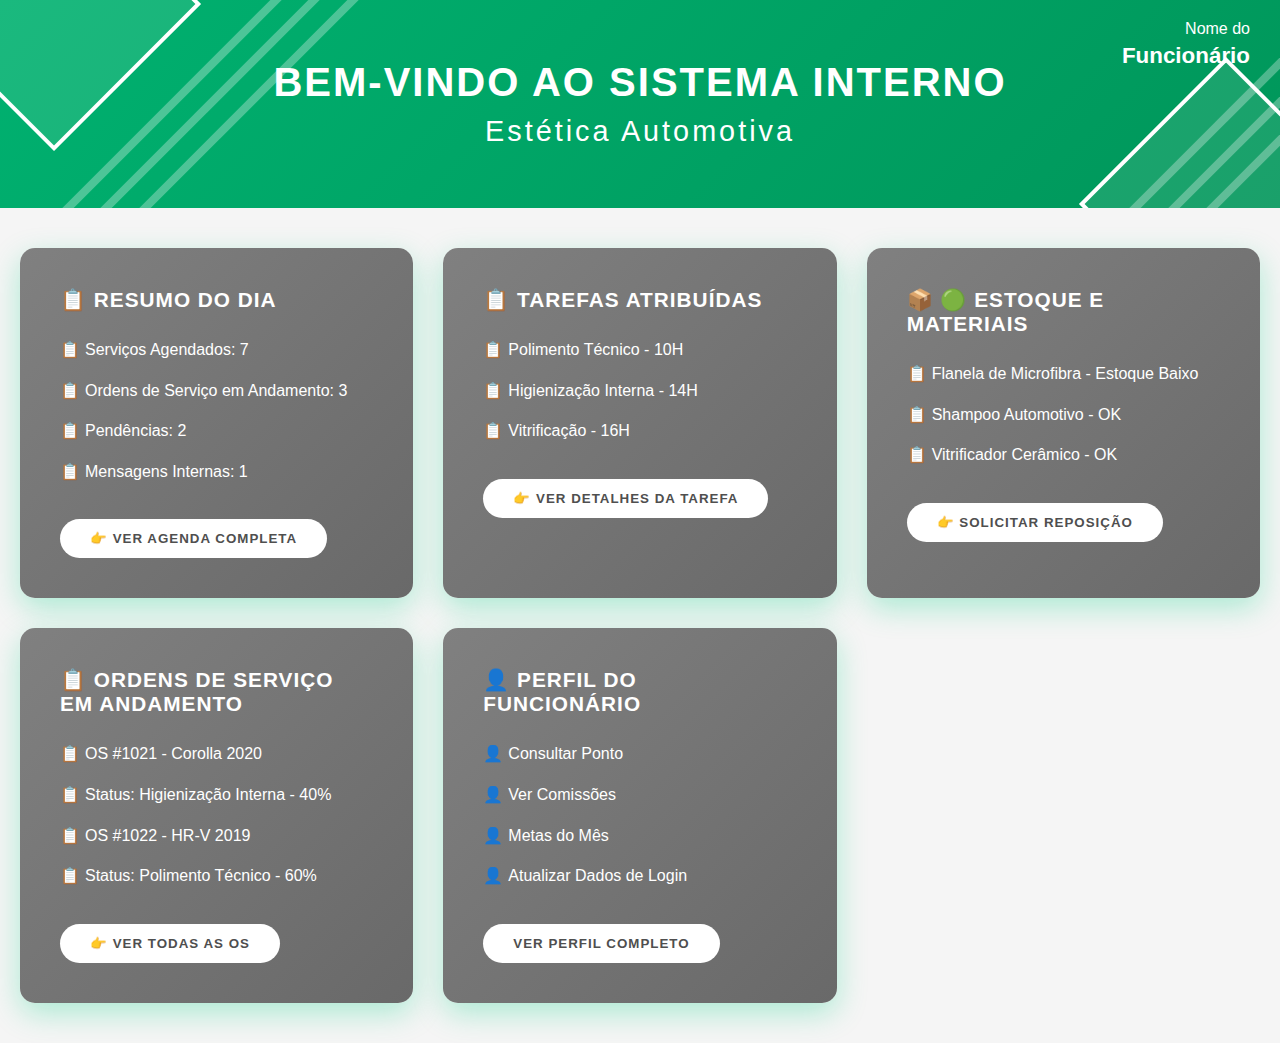
<file: public/index.html>
<!DOCTYPE html>
<html lang="pt-BR">
<head>
    <meta charset="UTF-8">
    <link rel="stylesheet" href="style.css" />
    <meta name="viewport" content="width=device-width, initial-scale=1.0">
    <title>Sistema Interno - Estética Automotiva</title>
    
</head>
<body>
    <header class="header">
        <div class="diagonal-lines">
            <div class="line line1"></div>
            <div class="line line2"></div>
            <div class="line line3"></div>
            <div class="line line4"></div>
            <div class="line line5"></div>
            <div class="line line6"></div>
        </div>
        <div class="header-content">
            <h1>Bem-vindo ao Sistema Interno</h1>
            <h2>Estética Automotiva</h2>
        </div>
        <div class="user-name">
            <p>Nome do</p>
            <h3>Funcionário</h3>
        </div>
    </header>

    <div class="container">
        <div class="card">
            <h3>📋 Resumo do Dia</h3>
            <ul>
                <li>Serviços Agendados: 7</li>
                <li>Ordens de Serviço em Andamento: 3</li>
                <li>Pendências: 2</li>
                <li>Mensagens Internas: 1</li>
            </ul>
            <button onclick="alert('Visualizando agenda completa...')">👉 Ver Agenda Completa</button>
        </div>

        <div class="card">
            <h3>📋 Tarefas Atribuídas</h3>
            <ul>
                <li class="emoji-tools">Polimento Técnico - 10H</li>
                <li class="emoji-tools">Higienização Interna - 14H</li>
                <li class="emoji-tools">Vitrificação - 16H</li>
            </ul>
            <button onclick="alert('Visualizando detalhes da tarefa...')">👉 Ver Detalhes da Tarefa</button>
        </div>

        <div class="card">
            <h3>📦 🟢 Estoque e Materiais</h3>
            <ul>
                <li class="emoji-ok">Flanela de Microfibra - Estoque Baixo</li>
                <li class="emoji-ok">Shampoo Automotivo - OK</li>
                <li class="emoji-ok">Vitrificador Cerâmico - OK</li>
            </ul>
            <button onclick="alert('Solicitando reposição...')">👉 Solicitar Reposição</button>
        </div>

        <div class="card">
            <h3>📋 Ordens de Serviço em Andamento</h3>
            <ul>
                <li>OS #1021 - Corolla 2020</li>
                <li>Status: Higienização Interna - 40%</li>
                <li>OS #1022 - HR-V 2019</li>
                <li>Status: Polimento Técnico - 60%</li>
            </ul>
            <button onclick="alert('Visualizando todas as OS...')">👉 Ver Todas as OS</button>
        </div>

        <div class="card">
            <h3>👤 Perfil do Funcionário</h3>
            <ul>
                <li class="emoji-user">Consultar Ponto</li>
                <li class="emoji-user">Ver Comissões</li>
                <li class="emoji-user">Metas do Mês</li>
                <li class="emoji-user">Atualizar Dados de Login</li>
            </ul>
            <button onclick="alert('Acessando perfil...')">Ver Perfil Completo</button>
        </div>
    </div>
</body>
</html>
</file>
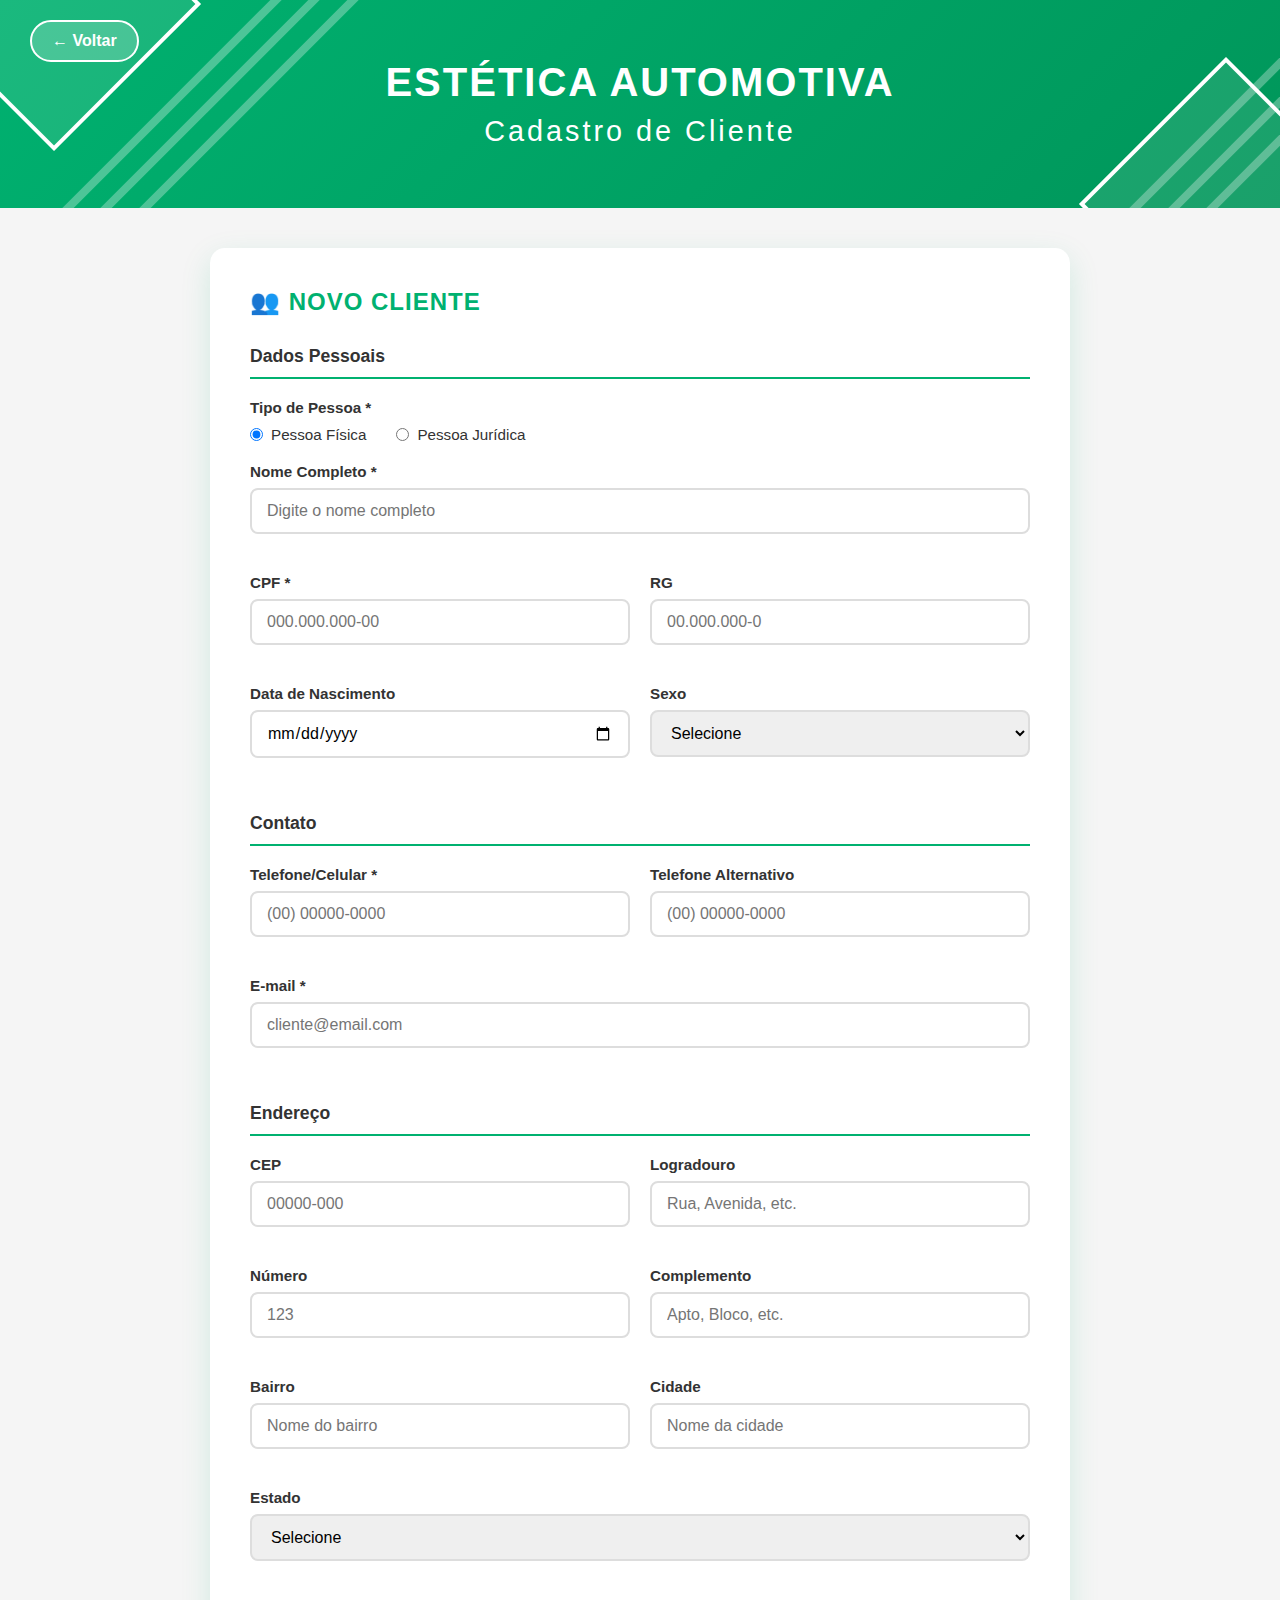
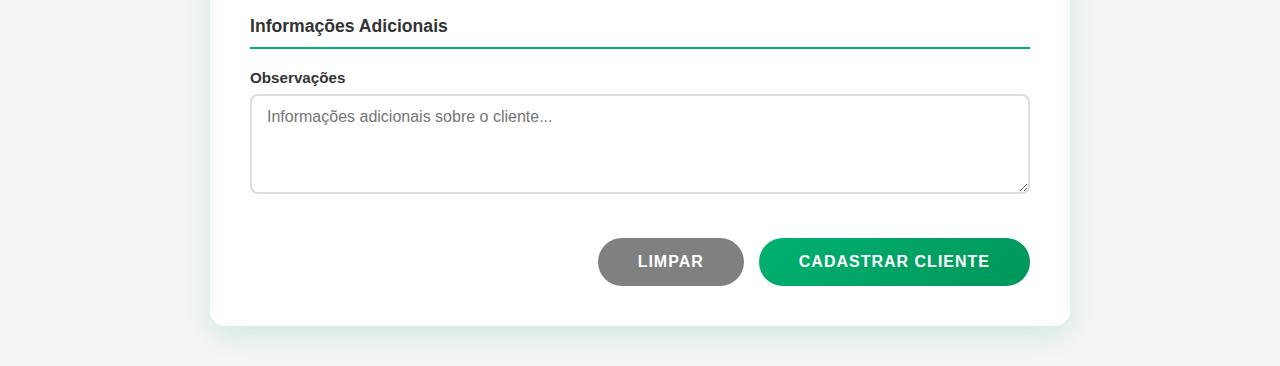
<file: public/cadastrocli.html>
<!DOCTYPE html>
<html lang="pt-BR">
<head>
    <meta charset="UTF-8">
    <link rel="stylesheet" href="cadastrocli.css" />
    <script src="cadastrocli.js"></script>
    <meta name="viewport" content="width=device-width, initial-scale=1.0">
    <title>Cadastro de Cliente - Estética Automotiva</title>

</head>
<body>
    <header class="header">
        <div class="diagonal-lines">
            <div class="line line1"></div>
            <div class="line line2"></div>
            <div class="line line3"></div>
            <div class="line line4"></div>
            <div class="line line5"></div>
            <div class="line line6"></div>
        </div>
        <a href="#" class="back-button" onclick="voltarPagina()">← Voltar</a>
        <div class="header-content">
            <h1>Estética Automotiva</h1>
            <h2>Cadastro de Cliente</h2>
        </div>
    </header>

    <div class="container">
        <div class="form-card">
            <div id="successMessage" class="success-message">
                ✓ Cliente cadastrado com sucesso!
            </div>

            <h3>👥 Novo Cliente</h3>

            <form id="clientForm" onsubmit="cadastrarCliente(event)">
                <!-- Dados Pessoais -->
                <div class="form-section">
                    <h4>Dados Pessoais</h4>
                    
                    <div class="form-group">
                        <label>Tipo de Pessoa *</label>
                        <div class="radio-group">
                            <div class="radio-option">
                                <input type="radio" id="pessoaFisica" name="tipoPessoa" value="fisica" checked onchange="mudarTipoPessoa()">
                                <label for="pessoaFisica">Pessoa Física</label>
                            </div>
                            <div class="radio-option">
                                <input type="radio" id="pessoaJuridica" name="tipoPessoa" value="juridica" onchange="mudarTipoPessoa()">
                                <label for="pessoaJuridica">Pessoa Jurídica</label>
                            </div>
                        </div>
                    </div>

                    <div class="form-row">
                        <div class="form-group">
                            <label for="nome" id="labelNome">Nome Completo *</label>
                            <input type="text" id="nome" required placeholder="Digite o nome completo">
                        </div>
                    </div>

                    <div class="form-row">
                        <div class="form-group">
                            <label for="documento" id="labelDocumento">CPF *</label>
                            <input type="text" id="documento" required placeholder="000.000.000-00">
                        </div>
                        <div class="form-group" id="rgGroup">
                            <label for="rg">RG</label>
                            <input type="text" id="rg" placeholder="00.000.000-0">
                        </div>
                    </div>

                    <div class="form-row">
                        <div class="form-group">
                            <label for="dataNascimento" id="labelData">Data de Nascimento</label>
                            <input type="date" id="dataNascimento">
                        </div>
                        <div class="form-group">
                            <label for="sexo">Sexo</label>
                            <select id="sexo">
                                <option value="">Selecione</option>
                                <option value="masculino">Masculino</option>
                                <option value="feminino">Feminino</option>
                                <option value="outro">Outro</option>
                                <option value="nao-informar">Prefiro não informar</option>
                            </select>
                        </div>
                    </div>
                </div>

                <!-- Contato -->
                <div class="form-section">
                    <h4>Contato</h4>
                    
                    <div class="form-row">
                        <div class="form-group">
                            <label for="telefone">Telefone/Celular *</label>
                            <input type="tel" id="telefone" required placeholder="(00) 00000-0000">
                        </div>
                        <div class="form-group">
                            <label for="telefone2">Telefone Alternativo</label>
                            <input type="tel" id="telefone2" placeholder="(00) 00000-0000">
                        </div>
                    </div>

                    <div class="form-row">
                        <div class="form-group">
                            <label for="email">E-mail *</label>
                            <input type="email" id="email" required placeholder="cliente@email.com">
                        </div>
                    </div>
                </div>

                <!-- Endereço -->
                <div class="form-section">
                    <h4>Endereço</h4>
                    
                    <div class="form-row">
                        <div class="form-group">
                            <label for="cep">CEP</label>
                            <input type="text" id="cep" placeholder="00000-000" onblur="buscarCep()">
                        </div>
                        <div class="form-group">
                            <label for="logradouro">Logradouro</label>
                            <input type="text" id="logradouro" placeholder="Rua, Avenida, etc.">
                        </div>
                    </div>

                    <div class="form-row">
                        <div class="form-group">
                            <label for="numero">Número</label>
                            <input type="text" id="numero" placeholder="123">
                        </div>
                        <div class="form-group">
                            <label for="complemento">Complemento</label>
                            <input type="text" id="complemento" placeholder="Apto, Bloco, etc.">
                        </div>
                    </div>

                    <div class="form-row">
                        <div class="form-group">
                            <label for="bairro">Bairro</label>
                            <input type="text" id="bairro" placeholder="Nome do bairro">
                        </div>
                        <div class="form-group">
                            <label for="cidade">Cidade</label>
                            <input type="text" id="cidade" placeholder="Nome da cidade">
                        </div>
                    </div>

                    <div class="form-row">
                        <div class="form-group">
                            <label for="estado">Estado</label>
                            <select id="estado">
                                <option value="">Selecione</option>
                                <option value="AC">Acre</option>
                                <option value="AL">Alagoas</option>
                                <option value="AP">Amapá</option>
                                <option value="AM">Amazonas</option>
                                <option value="BA">Bahia</option>
                                <option value="CE">Ceará</option>
                                <option value="DF">Distrito Federal</option>
                                <option value="ES">Espírito Santo</option>
                                <option value="GO">Goiás</option>
                                <option value="MA">Maranhão</option>
                                <option value="MT">Mato Grosso</option>
                                <option value="MS">Mato Grosso do Sul</option>
                                <option value="MG">Minas Gerais</option>
                                <option value="PA">Pará</option>
                                <option value="PB">Paraíba</option>
                                <option value="PR">Paraná</option>
                                <option value="PE">Pernambuco</option>
                                <option value="PI">Piauí</option>
                                <option value="RJ">Rio de Janeiro</option>
                                <option value="RN">Rio Grande do Norte</option>
                                <option value="RS">Rio Grande do Sul</option>
                                <option value="RO">Rondônia</option>
                                <option value="RR">Roraima</option>
                                <option value="SC">Santa Catarina</option>
                                <option value="SP">São Paulo</option>
                                <option value="SE">Sergipe</option>
                                <option value="TO">Tocantins</option>
                            </select>
                        </div>
                    </div>
                </div>

                <!-- Observações -->
                <div class="form-section">
                    <h4>Informações Adicionais</h4>
                    
                    <div class="form-group">
                        <label for="observacoes">Observações</label>
                        <textarea id="observacoes" placeholder="Informações adicionais sobre o cliente..."></textarea>
                    </div>
                </div>

                <!-- Botões -->
                <div class="button-group">
                    <button type="button" class="btn btn-secondary" onclick="limparFormulario()">Limpar</button>
                    <button type="submit" class="btn btn-primary">Cadastrar Cliente</button>
                </div>
            </form>
        </div>
    </div>

</body>
</html>
</file>
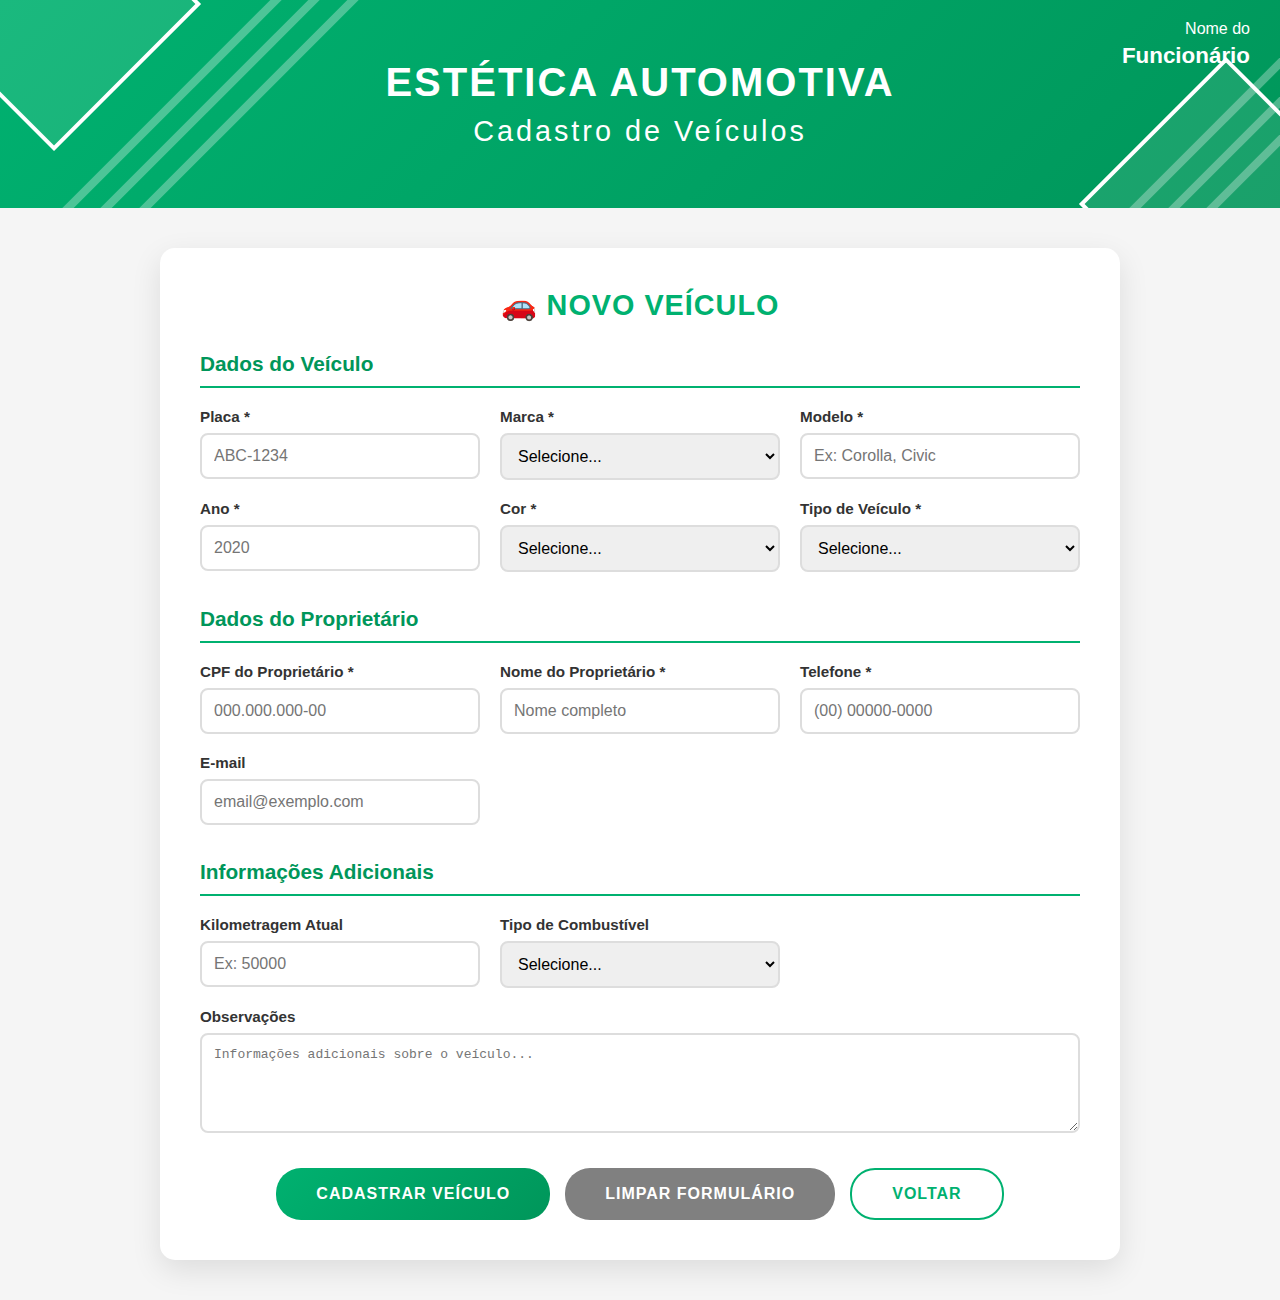
<file: public/cadastroveic.html>
<!doctype html>
<html lang="pt-BR">
    <head>
        <meta charset="UTF-8" />
        <link rel="stylesheet" href="cadastroveic.css" />
        <script src="cadastroveic.js"></script>
        <meta name="viewport" content="width=device-width, initial-scale=1.0" />
        <title>Cadastro de Veículos - Estética Automotiva</title>
        
    </head>
    <body>
        <header class="header">
            <div class="diagonal-lines">
                <div class="line line1"></div>
                <div class="line line2"></div>
                <div class="line line3"></div>
                <div class="line line4"></div>
                <div class="line line5"></div>
                <div class="line line6"></div>
            </div>
            <div class="header-content">
                <h1>Estética Automotiva</h1>
                <h2>Cadastro de Veículos</h2>
            </div>
            <div class="user-name">
                <p>Nome do</p>
                <h3>Funcionário</h3>
            </div>
        </header>

        <div class="container">
            <div class="form-card">
                <div id="successMessage" class="success-message">
                    ✅ Veículo cadastrado com sucesso!
                </div>

                <h3>🚗 Novo Veículo</h3>

                <form id="vehicleForm">
                    <div class="form-section">
                        <h4>Dados do Veículo</h4>
                        <div class="form-grid">
                            <div class="form-group">
                                <label for="placa">Placa *</label>
                                <input type="text" id="placa" name="placa" placeholder="ABC-1234" required maxlength="8">
                            </div>
                            <div class="form-group">
                                <label for="marca">Marca *</label>
                                <select id="marca" name="marca" required>
                                    <option value="">Selecione...</option>
                                    <option value="Chevrolet">Chevrolet</option>
                                    <option value="Fiat">Fiat</option>
                                    <option value="Ford">Ford</option>
                                    <option value="Honda">Honda</option>
                                    <option value="Hyundai">Hyundai</option>
                                    <option value="Jeep">Jeep</option>
                                    <option value="Nissan">Nissan</option>
                                    <option value="Peugeot">Peugeot</option>
                                    <option value="Renault">Renault</option>
                                    <option value="Toyota">Toyota</option>
                                    <option value="Volkswagen">Volkswagen</option>
                                    <option value="Outra">Outra</option>
                                </select>
                            </div>
                            <div class="form-group">
                                <label for="modelo">Modelo *</label>
                                <input type="text" id="modelo" name="modelo" placeholder="Ex: Corolla, Civic" required>
                            </div>
                            <div class="form-group">
                                <label for="ano">Ano *</label>
                                <input type="number" id="ano" name="ano" placeholder="2020" min="1900" max="2025" required>
                            </div>
                            <div class="form-group">
                                <label for="cor">Cor *</label>
                                <select id="cor" name="cor" required>
                                    <option value="">Selecione...</option>
                                    <option value="Preto">Preto</option>
                                    <option value="Branco">Branco</option>
                                    <option value="Prata">Prata</option>
                                    <option value="Cinza">Cinza</option>
                                    <option value="Vermelho">Vermelho</option>
                                    <option value="Azul">Azul</option>
                                    <option value="Verde">Verde</option>
                                    <option value="Amarelo">Amarelo</option>
                                    <option value="Bege">Bege</option>
                                    <option value="Outra">Outra</option>
                                </select>
                            </div>
                            <div class="form-group">
                                <label for="tipo">Tipo de Veículo *</label>
                                <select id="tipo" name="tipo" required>
                                    <option value="">Selecione...</option>
                                    <option value="Sedan">Sedan</option>
                                    <option value="Hatch">Hatch</option>
                                    <option value="SUV">SUV</option>
                                    <option value="Pickup">Pickup</option>
                                    <option value="Van">Van</option>
                                    <option value="Caminhonete">Caminhonete</option>
                                    <option value="Esportivo">Esportivo</option>
                                </select>
                            </div>
                        </div>
                    </div>

                    <div class="form-section">
                        <h4>Dados do Proprietário</h4>
                        <div class="form-grid">
                            <div class="form-group">
                                <label for="cpfProprietario">CPF do Proprietário *</label>
                                <input type="text" id="cpfProprietario" name="cpfProprietario" placeholder="000.000.000-00" required>
                            </div>
                            <div class="form-group">
                                <label for="nomeProprietario">Nome do Proprietário *</label>
                                <input type="text" id="nomeProprietario" name="nomeProprietario" placeholder="Nome completo" required>
                            </div>
                            <div class="form-group">
                                <label for="telefoneProprietario">Telefone *</label>
                                <input type="tel" id="telefoneProprietario" name="telefoneProprietario" placeholder="(00) 00000-0000" required>
                            </div>
                            <div class="form-group">
                                <label for="emailProprietario">E-mail</label>
                                <input type="email" id="emailProprietario" name="emailProprietario" placeholder="email@exemplo.com">
                            </div>
                        </div>
                    </div>

                    <div class="form-section">
                        <h4>Informações Adicionais</h4>
                        <div class="form-grid">
                            <div class="form-group">
                                <label for="kilometragem">Kilometragem Atual</label>
                                <input type="number" id="kilometragem" name="kilometragem" placeholder="Ex: 50000" min="0">
                            </div>
                            <div class="form-group">
                                <label for="combustivel">Tipo de Combustível</label>
                                <select id="combustivel" name="combustivel">
                                    <option value="">Selecione...</option>
                                    <option value="Gasolina">Gasolina</option>
                                    <option value="Etanol">Etanol</option>
                                    <option value="Flex">Flex</option>
                                    <option value="Diesel">Diesel</option>
                                    <option value="GNV">GNV</option>
                                    <option value="Elétrico">Elétrico</option>
                                    <option value="Híbrido">Híbrido</option>
                                </select>
                            </div>
                            <div class="form-group full-width">
                                <label for="observacoes">Observações</label>
                                <textarea id="observacoes" name="observacoes" placeholder="Informações adicionais sobre o veículo..."></textarea>
                            </div>
                        </div>
                    </div>

                    <div class="btn-container">
                        <button type="submit" class="btn btn-primary">Cadastrar Veículo</button>
                        <button type="reset" class="btn btn-secondary">Limpar Formulário</button>
                        <button type="button" class="btn btn-back" onclick="window.history.back()">Voltar</button>
                    </div>
                </form>
            </div>
        </div>

    </body>
</html>
</file>
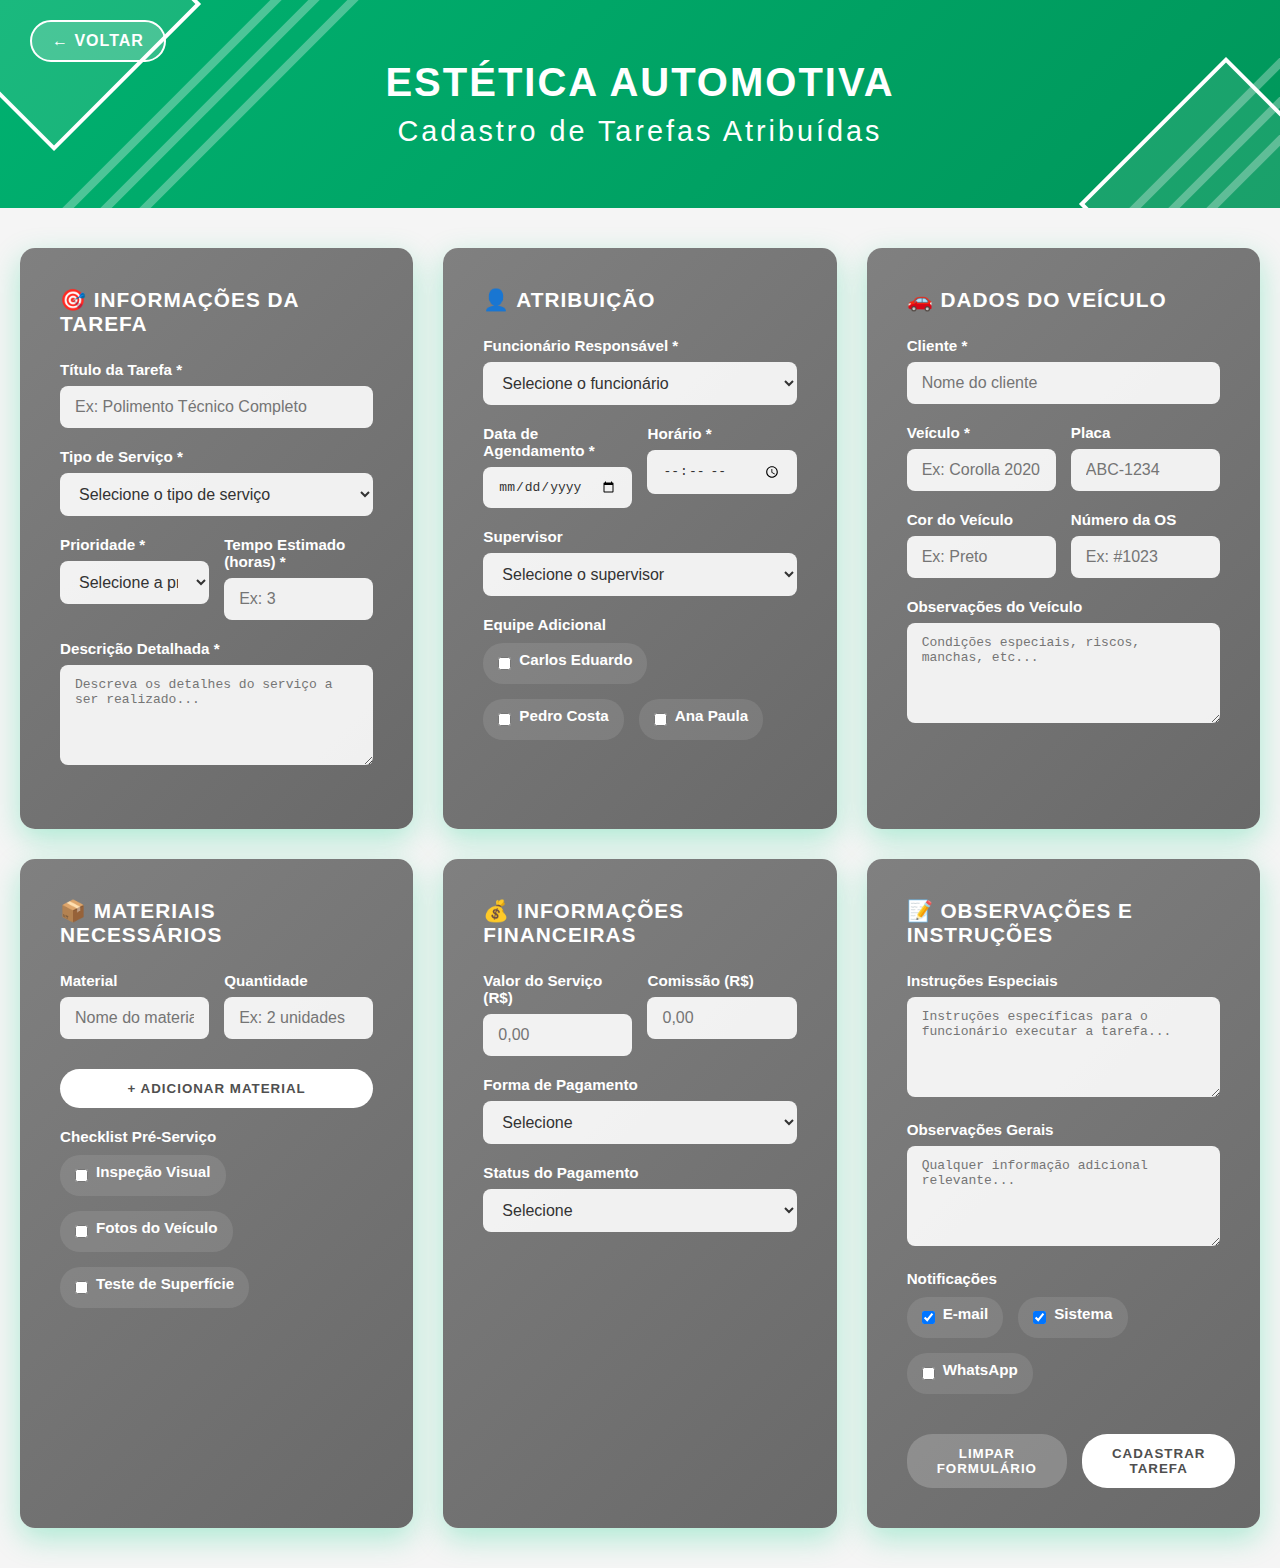
<file: public/tarefasatri.html>
<!DOCTYPE html>
<html lang="pt-BR">
<head>
    <meta charset="UTF-8">
    <link rel="stylesheet" href="tarefasatri.css" />
    <script src="tarefasatri.js"></script>
    <meta name="viewport" content="width=device-width, initial-scale=1.0">
    <title>Cadastro de Tarefas - Estética Automotiva</title>
</head>
<body>
    <header class="header">
        <div class="diagonal-lines">
            <div class="line line1"></div>
            <div class="line line2"></div>
            <div class="line line3"></div>
            <div class="line line4"></div>
            <div class="line line5"></div>
            <div class="line line6"></div>
        </div>
        <a href="#" class="back-button" onclick="window.history.back(); return false;">← Voltar</a>
        <div class="header-content">
            <h1>Estética Automotiva</h1>
            <h2>Cadastro de Tarefas Atribuídas</h2>
        </div>
    </header>

    <div class="container">
        <div id="mensagemSucesso" class="success-message card">
            ✓ Tarefa cadastrada e atribuída com sucesso!
        </div>

        <div class="card">
            <h3>🎯 Informações da Tarefa</h3>
            
            <div class="form-group">
                <label for="tituloTarefa">Título da Tarefa *</label>
                <input type="text" id="tituloTarefa" required placeholder="Ex: Polimento Técnico Completo">
            </div>

            <div class="form-group">
                <label for="tipoServico">Tipo de Serviço *</label>
                <select id="tipoServico" required>
                    <option value="">Selecione o tipo de serviço</option>
                    <option value="Polimento Técnico">Polimento Técnico</option>
                    <option value="Polimento Comercial">Polimento Comercial</option>
                    <option value="Vitrificação Cerâmica">Vitrificação Cerâmica</option>
                    <option value="Cristalização de Vidros">Cristalização de Vidros</option>
                    <option value="Higienização Interna">Higienização Interna</option>
                    <option value="Higienização de Banco">Higienização de Banco</option>
                    <option value="Lavagem Completa">Lavagem Completa</option>
                    <option value="Lavagem Expressa">Lavagem Expressa</option>
                    <option value="Tratamento de Pintura">Tratamento de Pintura</option>
                    <option value="Revitalização de Plásticos">Revitalização de Plásticos</option>
                    <option value="Outro">Outro</option>
                </select>
            </div>

            <div class="form-row">
                <div class="form-group">
                    <label for="prioridade">Prioridade *</label>
                    <select id="prioridade" required>
                        <option value="">Selecione a prioridade</option>
                        <option value="baixa">🟢 Baixa</option>
                        <option value="media">🟡 Média</option>
                        <option value="alta">🔴 Alta</option>
                    </select>
                </div>

                <div class="form-group">
                    <label for="tempoEstimado">Tempo Estimado (horas) *</label>
                    <input type="number" id="tempoEstimado" required placeholder="Ex: 3" step="0.5" min="0.5">
                </div>
            </div>

            <div class="form-group">
                <label for="descricao">Descrição Detalhada *</label>
                <textarea id="descricao" required placeholder="Descreva os detalhes do serviço a ser realizado..."></textarea>
            </div>
        </div>

        <div class="card">
            <h3>👤 Atribuição</h3>
            
            <div class="form-group">
                <label for="funcionario">Funcionário Responsável *</label>
                <select id="funcionario" required>
                    <option value="">Selecione o funcionário</option>
                    <option value="Carlos Eduardo Silva">Carlos Eduardo Silva</option>
                    <option value="João Santos">João Santos</option>
                    <option value="Maria Oliveira">Maria Oliveira</option>
                    <option value="Pedro Costa">Pedro Costa</option>
                    <option value="Ana Paula">Ana Paula</option>
                    <option value="Ricardo Alves">Ricardo Alves</option>
                </select>
            </div>

            <div class="form-row">
                <div class="form-group">
                    <label for="dataAgendamento">Data de Agendamento *</label>
                    <input type="date" id="dataAgendamento" required>
                </div>

                <div class="form-group">
                    <label for="horario">Horário *</label>
                    <input type="time" id="horario" required>
                </div>
            </div>

            <div class="form-group">
                <label for="supervisor">Supervisor</label>
                <select id="supervisor">
                    <option value="">Selecione o supervisor</option>
                    <option value="João Santos">João Santos</option>
                    <option value="Maria Oliveira">Maria Oliveira</option>
                    <option value="Ricardo Alves">Ricardo Alves</option>
                </select>
            </div>

            <div class="form-group">
                <label>Equipe Adicional</label>
                <div class="checkbox-group">
                    <div class="checkbox-item">
                        <input type="checkbox" id="equipe1" value="Carlos Eduardo Silva">
                        <label for="equipe1">Carlos Eduardo</label>
                    </div>
                    <div class="checkbox-item">
                        <input type="checkbox" id="equipe2" value="Pedro Costa">
                        <label for="equipe2">Pedro Costa</label>
                    </div>
                    <div class="checkbox-item">
                        <input type="checkbox" id="equipe3" value="Ana Paula">
                        <label for="equipe3">Ana Paula</label>
                    </div>
                </div>
            </div>
        </div>

        <div class="card">
            <h3>🚗 Dados do Veículo</h3>
            
            <div class="form-group">
                <label for="cliente">Cliente *</label>
                <input type="text" id="cliente" required placeholder="Nome do cliente">
            </div>

            <div class="form-row">
                <div class="form-group">
                    <label for="veiculo">Veículo *</label>
                    <input type="text" id="veiculo" required placeholder="Ex: Corolla 2020">
                </div>

                <div class="form-group">
                    <label for="placa">Placa</label>
                    <input type="text" id="placa" placeholder="ABC-1234">
                </div>
            </div>

            <div class="form-row">
                <div class="form-group">
                    <label for="cor">Cor do Veículo</label>
                    <input type="text" id="cor" placeholder="Ex: Preto">
                </div>

                <div class="form-group">
                    <label for="numeroOS">Número da OS</label>
                    <input type="text" id="numeroOS" placeholder="Ex: #1023">
                </div>
            </div>

            <div class="form-group">
                <label for="observacoesVeiculo">Observações do Veículo</label>
                <textarea id="observacoesVeiculo" placeholder="Condições especiais, riscos, manchas, etc..."></textarea>
            </div>
        </div>

        <div class="card">
            <h3>📦 Materiais Necessários</h3>
            
            <div class="form-row">
                <div class="form-group">
                    <label for="material">Material</label>
                    <input type="text" id="material" placeholder="Nome do material">
                </div>

                <div class="form-group">
                    <label for="quantidade">Quantidade</label>
                    <input type="text" id="quantidade" placeholder="Ex: 2 unidades">
                </div>
            </div>

            <button onclick="adicionarMaterial()" style="margin-top: 10px;">+ Adicionar Material</button>

            <div id="listaMateriais" class="materiais-list" style="display: none;">
                <!-- Materiais adicionados aparecerão aqui -->
            </div>

            <div class="form-group" style="margin-top: 20px;">
                <label>Checklist Pré-Serviço</label>
                <div class="checkbox-group">
                    <div class="checkbox-item">
                        <input type="checkbox" id="check1" value="inspecao">
                        <label for="check1">Inspeção Visual</label>
                    </div>
                    <div class="checkbox-item">
                        <input type="checkbox" id="check2" value="fotos">
                        <label for="check2">Fotos do Veículo</label>
                    </div>
                    <div class="checkbox-item">
                        <input type="checkbox" id="check3" value="teste">
                        <label for="check3">Teste de Superfície</label>
                    </div>
                </div>
            </div>
        </div>

        <div class="card">
            <h3>💰 Informações Financeiras</h3>
            
            <div class="form-row">
                <div class="form-group">
                    <label for="valorServico">Valor do Serviço (R$)</label>
                    <input type="number" id="valorServico" step="0.01" placeholder="0,00">
                </div>

                <div class="form-group">
                    <label for="comissaoFuncionario">Comissão (R$)</label>
                    <input type="number" id="comissaoFuncionario" step="0.01" placeholder="0,00">
                </div>
            </div>

            <div class="form-group">
                <label for="formaPagamento">Forma de Pagamento</label>
                <select id="formaPagamento">
                    <option value="">Selecione</option>
                    <option value="Dinheiro">Dinheiro</option>
                    <option value="Cartão de Crédito">Cartão de Crédito</option>
                    <option value="Cartão de Débito">Cartão de Débito</option>
                    <option value="PIX">PIX</option>
                    <option value="Transferência">Transferência</option>
                    <option value="A Pagar">A Pagar</option>
                </select>
            </div>

            <div class="form-group">
                <label for="statusPagamento">Status do Pagamento</label>
                <select id="statusPagamento">
                    <option value="">Selecione</option>
                    <option value="Pendente">Pendente</option>
                    <option value="Pago">Pago</option>
                    <option value="Parcial">Parcial</option>
                </select>
            </div>
        </div>

        <div class="card">
            <h3>📝 Observações e Instruções</h3>
            
            <div class="form-group">
                <label for="instrucoes">Instruções Especiais</label>
                <textarea id="instrucoes" placeholder="Instruções específicas para o funcionário executar a tarefa..."></textarea>
            </div>

            <div class="form-group">
                <label for="observacoesGerais">Observações Gerais</label>
                <textarea id="observacoesGerais" placeholder="Qualquer informação adicional relevante..."></textarea>
            </div>

            <div class="form-group">
                <label>Notificações</label>
                <div class="checkbox-group">
                    <div class="checkbox-item">
                        <input type="checkbox" id="notif1" value="email" checked>
                        <label for="notif1">E-mail</label>
                    </div>
                    <div class="checkbox-item">
                        <input type="checkbox" id="notif2" value="sistema" checked>
                        <label for="notif2">Sistema</label>
                    </div>
                    <div class="checkbox-item">
                        <input type="checkbox" id="notif3" value="whatsapp">
                        <label for="notif3">WhatsApp</label>
                    </div>
                </div>
            </div>

            <div class="button-group">
                <button class="btn-secondary" onclick="limparFormulario()">Limpar Formulário</button>
                <button onclick="cadastrarTarefa()">Cadastrar Tarefa</button>
            </div>
        </div>
    </div>


</body>
</html>
</file>
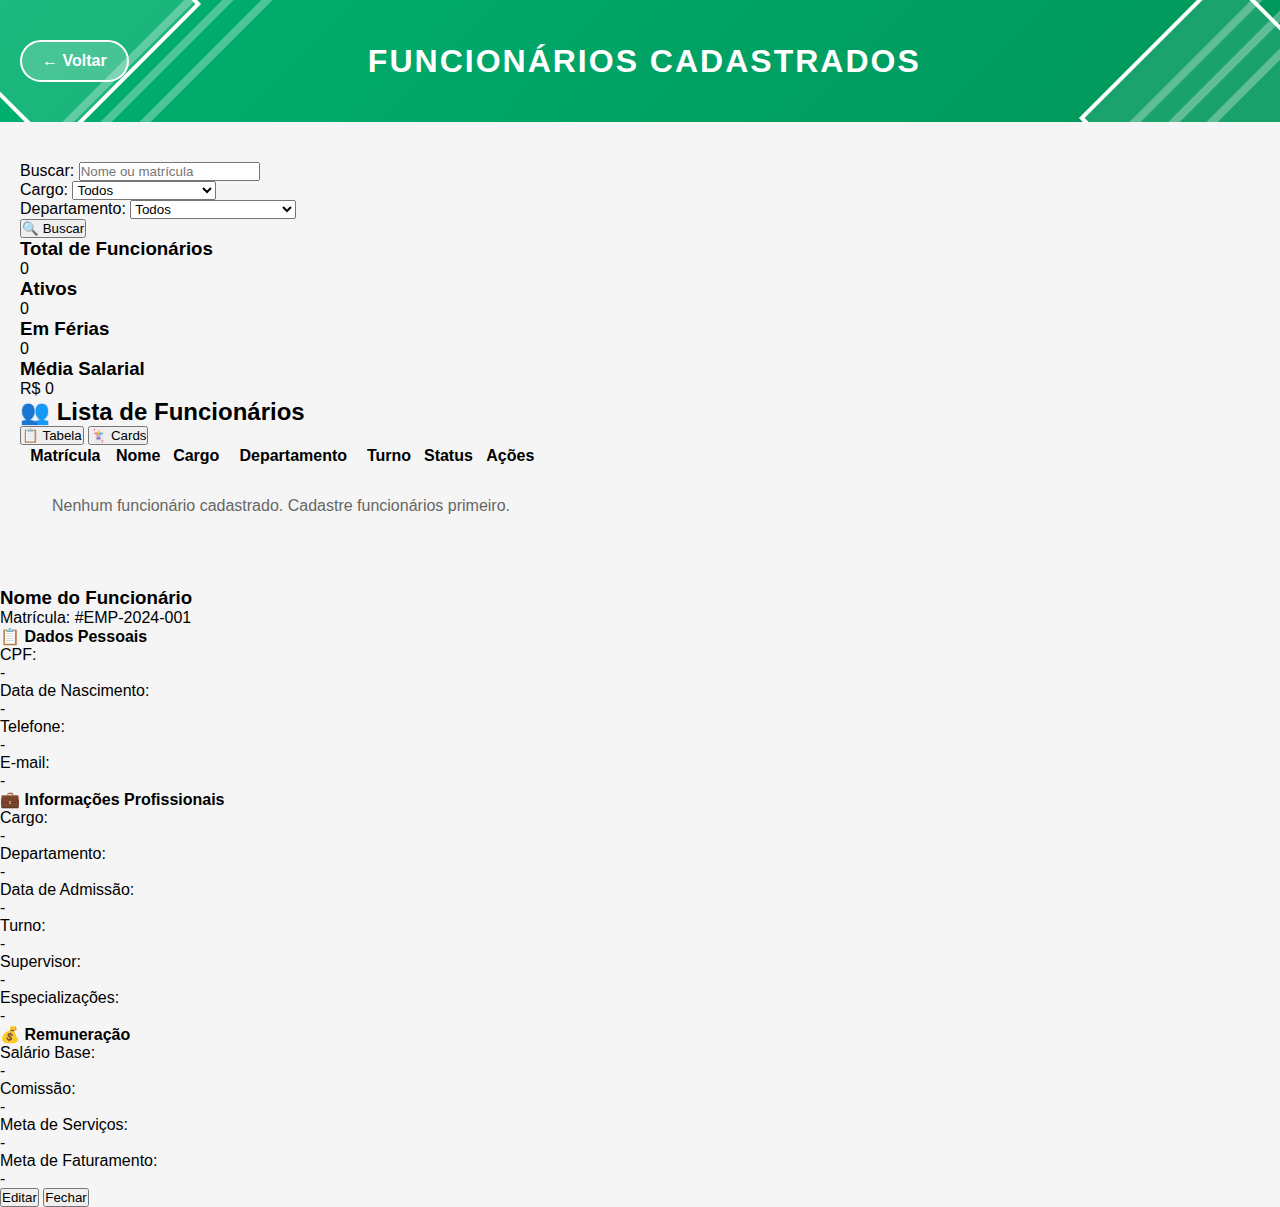
<file: public/visualfunc.html>
<!doctype html>
<html lang="pt-BR">
    <head>
        <meta charset="UTF-8" />
        <link rel="stylesheet" href="visualfunc.css" />
        <meta name="viewport" content="width=device-width, initial-scale=1.0" />
        <title>Perfil do Funcionário - Estética Automotiva</title>
    </head>
    <body>
        <header class="header">
            <div class="diagonal-lines">
                <div class="line line1"></div>
                <div class="line line2"></div>
                <div class="line line3"></div>
                <div class="line line4"></div>
                <div class="line line5"></div>
                <div class="line line6"></div>
            </div>
            <div class="header-content">
                <a
                    href="#"
                    class="back-button"
                    onclick="window.history.back(); return false;"
                    >← Voltar</a
                >
                <div class="header-title">
                    <h1>Funcionários Cadastrados</h1>
                </div>
                <div style="width: 100px"></div>
            </div>
        </header>

        <div class="container">
            <div class="top-section">
                <div class="search-filter-section">
                    <div class="form-group">
                        <label>Buscar:</label>
                        <input
                            type="text"
                            id="searchInput"
                            placeholder="Nome ou matrícula"
                        />
                    </div>
                    <div class="form-group">
                        <label>Cargo:</label>
                        <select id="filterCargo">
                            <option value="">Todos</option>
                            <option value="Especialista Técnico">
                                Especialista Técnico
                            </option>
                            <option value="Polidor">Polidor</option>
                            <option value="Lavador">Lavador</option>
                            <option value="Vitrificador">Vitrificador</option>
                            <option value="Gerente">Gerente</option>
                            <option value="Supervisor">Supervisor</option>
                        </select>
                    </div>
                    <div class="form-group">
                        <label>Departamento:</label>
                        <select id="filterDepartamento">
                            <option value="">Todos</option>
                            <option value="Serviços Especializados">
                                Serviços Especializados
                            </option>
                            <option value="Estética Básica">
                                Estética Básica
                            </option>
                            <option value="Polimento e Vitrificação">
                                Polimento e Vitrificação
                            </option>
                            <option value="Administrativo">
                                Administrativo
                            </option>
                        </select>
                    </div>
                    <button class="btn-search" onclick="filterEmployees()">
                        🔍 Buscar
                    </button>
                </div>
            </div>

            <div class="stats-grid">
                <div class="stat-card">
                    <h3>Total de Funcionários</h3>
                    <div class="stat-number" id="totalEmployees">0</div>
                </div>
                <div class="stat-card">
                    <h3>Ativos</h3>
                    <div class="stat-number" id="activeEmployees">0</div>
                </div>
                <div class="stat-card">
                    <h3>Em Férias</h3>
                    <div class="stat-number" id="vacationEmployees">0</div>
                </div>
                <div class="stat-card">
                    <h3>Média Salarial</h3>
                    <div class="stat-number" id="avgSalary">R$ 0</div>
                </div>
            </div>

            <div class="employees-container">
                <h2>👥 Lista de Funcionários</h2>

                <div class="view-toggle">
                    <button
                        class="toggle-btn active"
                        onclick="switchView('table')"
                    >
                        📋 Tabela
                    </button>
                    <button class="toggle-btn" onclick="switchView('card')">
                        🃏 Cards
                    </button>
                </div>

                <div class="table-view active">
                    <table>
                        <thead>
                            <tr>
                                <th>Matrícula</th>
                                <th>Nome</th>
                                <th>Cargo</th>
                                <th>Departamento</th>
                                <th>Turno</th>
                                <th>Status</th>
                                <th>Ações</th>
                            </tr>
                        </thead>
                        <tbody id="employeesTableBody"></tbody>
                    </table>
                </div>

                <div class="card-view" id="cardView"></div>
            </div>
        </div>

        <div class="modal" id="detailModal">
            <div class="modal-content">
                <div class="modal-header">
                    <h3 id="modalEmployeeName">Nome do Funcionário</h3>
                    <div class="matricula-detail" id="modalEmployeeMatricula">
                        Matrícula: #EMP-2024-001
                    </div>
                </div>

                <div class="detail-section">
                    <h4>📋 Dados Pessoais</h4>
                    <div class="detail-grid">
                        <div class="detail-item">
                            <label>CPF:</label>
                            <p id="detailCpf">-</p>
                        </div>
                        <div class="detail-item">
                            <label>Data de Nascimento:</label>
                            <p id="detailNascimento">-</p>
                        </div>
                        <div class="detail-item">
                            <label>Telefone:</label>
                            <p id="detailTelefone">-</p>
                        </div>
                        <div class="detail-item">
                            <label>E-mail:</label>
                            <p id="detailEmail">-</p>
                        </div>
                    </div>
                </div>

                <div class="detail-section">
                    <h4>💼 Informações Profissionais</h4>
                    <div class="detail-grid">
                        <div class="detail-item">
                            <label>Cargo:</label>
                            <p id="detailCargo">-</p>
                        </div>
                        <div class="detail-item">
                            <label>Departamento:</label>
                            <p id="detailDepartamento">-</p>
                        </div>
                        <div class="detail-item">
                            <label>Data de Admissão:</label>
                            <p id="detailAdmissao">-</p>
                        </div>
                        <div class="detail-item">
                            <label>Turno:</label>
                            <p id="detailTurno">-</p>
                        </div>
                        <div class="detail-item">
                            <label>Supervisor:</label>
                            <p id="detailSupervisor">-</p>
                        </div>
                        <div class="detail-item">
                            <label>Especializações:</label>
                            <p id="detailEspecializacoes">-</p>
                        </div>
                    </div>
                </div>

                <div class="detail-section">
                    <h4>💰 Remuneração</h4>
                    <div class="detail-grid">
                        <div class="detail-item">
                            <label>Salário Base:</label>
                            <p id="detailSalario">-</p>
                        </div>
                        <div class="detail-item">
                            <label>Comissão:</label>
                            <p id="detailComissao">-</p>
                        </div>
                        <div class="detail-item">
                            <label>Meta de Serviços:</label>
                            <p id="detailMetaServicos">-</p>
                        </div>
                        <div class="detail-item">
                            <label>Meta de Faturamento:</label>
                            <p id="detailMetaFaturamento">-</p>
                        </div>
                    </div>
                </div>

                <div class="modal-actions">
                    <button
                        class="btn-modal edit-btn action-btn"
                        onclick="editEmployee()"
                    >
                        Editar
                    </button>
                    <button
                        class="btn-modal btn-close"
                        onclick="closeDetailModal()"
                    >
                        Fechar
                    </button>
                </div>
            </div>
        </div>

        <script>
            function loadEmployeesFromStorage() {
                const saved = localStorage.getItem('employeesData');
                if (saved) {
                    const data = JSON.parse(saved);
                    return data.map((emp, index) => ({
                        id: index,
                        matricula: emp.matricula || '',
                        nome: emp.nome || '',
                        cpf: emp.cpf || '',
                        dataNascimento: emp.dataNascimento || '',
                        telefone: emp.telefone || '',
                        email: emp.email || '',
                        cargo: emp.cargo || '',
                        departamento: emp.departamento || '',
                        dataAdmissao: emp.dataAdmissao || '',
                        turno: emp.turno || '',
                        supervisor: emp.supervisor || '',
                        especializacoes: emp.especializacoes || [],
                        salario: parseFloat(emp.salario) || 0,
                        comissao: parseFloat(emp.comissao) || 0,
                        metaServicos: parseInt(emp.metaServicos) || 0,
                        metaFaturamento: parseFloat(emp.metaFaturamento) || 0,
                        status: emp.status || 'ativo'
                    }));
                }
                return [];
            }

            function saveEmployeesToStorage() {
                localStorage.setItem('employeesData', JSON.stringify(employees.map(emp => ({
                    matricula: emp.matricula,
                    nome: emp.nome,
                    cpf: emp.cpf,
                    dataNascimento: emp.dataNascimento,
                    telefone: emp.telefone,
                    email: emp.email,
                    cargo: emp.cargo,
                    departamento: emp.departamento,
                    dataAdmissao: emp.dataAdmissao,
                    turno: emp.turno,
                    supervisor: emp.supervisor,
                    especializacoes: emp.especializacoes,
                    salario: emp.salario,
                    comissao: emp.comissao,
                    metaServicos: emp.metaServicos,
                    metaFaturamento: emp.metaFaturamento,
                    status: emp.status
                }))));
            }

            let employees = loadEmployeesFromStorage();
            let currentEmployee = null;

            function renderTable() {
                const tbody = document.getElementById("employeesTableBody");
                tbody.innerHTML = "";

                if (employees.length === 0) {
                    tbody.innerHTML = '<tr><td colspan="7" style="text-align: center; padding: 30px; color: #666;">Nenhum funcionário cadastrado. Cadastre funcionários primeiro.</td></tr>';
                    updateStats();
                    return;
                }

                employees.forEach((emp) => {
                    const statusClass = `status-${emp.status}`;
                    const statusText = {
                        ativo: "Ativo",
                        ferias: "Férias",
                        afastado: "Afastado",
                    };

                    const row = document.createElement("tr");
                    row.innerHTML = `
                    <td>${emp.matricula}</td>
                    <td>${emp.nome}</td>
                    <td>${emp.cargo}</td>
                    <td>${emp.departamento}</td>
                    <td>${emp.turno}</td>
                    <td><span class="status-badge ${statusClass}">${statusText[emp.status]}</span></td>
                    <td>
                        <button class="action-btn" onclick="viewDetails(${emp.id})">Ver</button>
                        <button class="action-btn edit-btn" onclick="editEmployee(${emp.id})">Editar</button>
                        <button class="action-btn delete-btn" onclick="deleteEmployee(${emp.id})">Excluir</button>
                    </td>
                `;
                    tbody.appendChild(row);
                });

                updateStats();
            }

            function renderCards() {
                const cardView = document.getElementById("cardView");
                cardView.innerHTML = "";

                employees.forEach((emp) => {
                    const statusClass = `status-${emp.status}`;
                    const statusText = {
                        ativo: "Ativo",
                        ferias: "Férias",
                        afastado: "Afastado",
                    };

                    const card = document.createElement("div");
                    card.className = "employee-card";
                    card.innerHTML = `
                    <div class="employee-card-header">
                        <div>
                            <h3>${emp.nome}</h3>
                            <div class="matricula">${emp.matricula}</div>
                        </div>
                        <span class="status-badge ${statusClass}">${statusText[emp.status]}</span>
                    </div>
                    <div class="employee-info">
                        <strong>Cargo:</strong> ${emp.cargo}
                    </div>
                    <div class="employee-info">
                        <strong>Depto:</strong> ${emp.departamento}
                    </div>
                    <div class="employee-info">
                        <strong>Turno:</strong> ${emp.turno}
                    </div>
                    <div class="employee-info">
                        <strong>Telefone:</strong> ${emp.telefone}
                    </div>
                    <div class="employee-card-actions">
                        <button class="action-btn" onclick="viewDetails(${emp.id})">Ver Detalhes</button>
                        <button class="action-btn edit-btn" onclick="editEmployee(${emp.id})">Editar</button>
                    </div>
                `;
                    cardView.appendChild(card);
                });
            }

            function updateStats() {
                document.getElementById("totalEmployees").textContent =
                    employees.length;
                document.getElementById("activeEmployees").textContent =
                    employees.filter((e) => e.status === "ativo").length;
                document.getElementById("vacationEmployees").textContent =
                    employees.filter((e) => e.status === "ferias").length;

                let avgSalary = 0;
                if (employees.length > 0) {
                    avgSalary = employees.reduce((sum, e) => sum + (e.salario || 0), 0) / employees.length;
                }
                document.getElementById("avgSalary").textContent =
                    "R$ " + avgSalary.toFixed(0).replace(/\B(?=(\d{3})+(?!\d))/g, ".");
            }

            function switchView(view) {
                const tableView = document.querySelector(".table-view");
                const cardView = document.querySelector(".card-view");
                const buttons = document.querySelectorAll(".toggle-btn");

                buttons.forEach((btn) => btn.classList.remove("active"));

                if (view === "table") {
                    tableView.classList.add("active");
                    cardView.classList.remove("active");
                    buttons[0].classList.add("active");
                } else {
                    tableView.classList.remove("active");
                    cardView.classList.add("active");
                    buttons[1].classList.add("active");
                    renderCards();
                }
            }

            function viewDetails(id) {
                const employee = employees.find((e) => e.id === id);
                if (!employee) return;

                currentEmployee = employee;

                document.getElementById("modalEmployeeName").textContent =
                    employee.nome;
                document.getElementById("modalEmployeeMatricula").textContent =
                    "Matrícula: " + employee.matricula;

                document.getElementById("detailCpf").textContent = employee.cpf;
                document.getElementById("detailNascimento").textContent =
                    new Date(employee.dataNascimento).toLocaleDateString(
                        "pt-BR",
                    );
                document.getElementById("detailTelefone").textContent =
                    employee.telefone;
                document.getElementById("detailEmail").textContent =
                    employee.email || "-";

                document.getElementById("detailCargo").textContent =
                    employee.cargo;
                document.getElementById("detailDepartamento").textContent =
                    employee.departamento;
                document.getElementById("detailAdmissao").textContent =
                    new Date(employee.dataAdmissao).toLocaleDateString("pt-BR");
                document.getElementById("detailTurno").textContent =
                    employee.turno;
                document.getElementById("detailSupervisor").textContent =
                    employee.supervisor || "-";
                document.getElementById("detailEspecializacoes").textContent =
                    employee.especializacoes.length > 0
                        ? employee.especializacoes.join(", ")
                        : "-";

                document.getElementById("detailSalario").textContent =
                    "R$ " + employee.salario.toFixed(2).replace(".", ",");
                document.getElementById("detailComissao").textContent =
                    employee.comissao + "%";
                document.getElementById("detailMetaServicos").textContent =
                    employee.metaServicos + " serviços/mês";
                document.getElementById("detailMetaFaturamento").textContent =
                    "R$ " +
                    employee.metaFaturamento
                        .toFixed(2)
                        .replace(/\B(?=(\d{3})+(?!\d))/g, ".")
                        .replace(".", ",");

                document.getElementById("detailModal").classList.add("active");
            }

            function closeDetailModal() {
                document
                    .getElementById("detailModal")
                    .classList.remove("active");
                currentEmployee = null;
            }

            function editEmployee(id) {
                if (id === undefined && currentEmployee) {
                    id = currentEmployee.id;
                }
                alert("Funcionalidade de edição será implementada. ID: " + id);
                closeDetailModal();
            }

            function deleteEmployee(id) {
                const emp = employees.find((e) => e.id === id);
                if (confirm(`Deseja realmente excluir o funcionário "${emp ? emp.nome : ''}"?`)) {
                    employees = employees.filter((e) => e.id !== id);
                    saveEmployeesToStorage();
                    renderTable();
                    renderCards();
                    alert("Funcionário excluído com sucesso!");
                }
            }

            function filterEmployees() {
                const searchTerm = document
                    .getElementById("searchInput")
                    .value.toLowerCase();
                const filterCargo =
                    document.getElementById("filterCargo").value;
                const filterDepartamento =
                    document.getElementById("filterDepartamento").value;

                const filtered = employees.filter((emp) => {
                    const matchSearch =
                        emp.nome.toLowerCase().includes(searchTerm) ||
                        emp.matricula.toLowerCase().includes(searchTerm);
                    const matchCargo =
                        !filterCargo || emp.cargo === filterCargo;
                    const matchDepartamento =
                        !filterDepartamento ||
                        emp.departamento === filterDepartamento;

                    return matchSearch && matchCargo && matchDepartamento;
                });

                const tbody = document.getElementById("employeesTableBody");
                tbody.innerHTML = "";

                filtered.forEach((emp) => {
                    const statusClass = `status-${emp.status}`;
                    const statusText = {
                        ativo: "Ativo",
                        ferias: "Férias",
                        afastado: "Afastado",
                    };

                    const row = document.createElement("tr");
                    row.innerHTML = `
                    <td>${emp.matricula}</td>
                    <td>${emp.nome}</td>
                    <td>${emp.cargo}</td>
                    <td>${emp.departamento}</td>
                    <td>${emp.turno}</td>
                    <td><span class="status-badge ${statusClass}">${statusText[emp.status]}</span></td>
                    <td>
                        <button class="action-btn" onclick="viewDetails(${emp.id})">Ver</button>
                        <button class="action-btn edit-btn" onclick="editEmployee(${emp.id})">Editar</button>
                        <button class="action-btn delete-btn" onclick="deleteEmployee(${emp.id})">Excluir</button>
                    </td>
                `;
                    tbody.appendChild(row);
                });

                const cardView = document.getElementById("cardView");
                cardView.innerHTML = "";

                filtered.forEach((emp) => {
                    const statusClass = `status-${emp.status}`;
                    const statusText = {
                        ativo: "Ativo",
                        ferias: "Férias",
                        afastado: "Afastado",
                    };

                    const card = document.createElement("div");
                    card.className = "employee-card";
                    card.innerHTML = `
                    <div class="employee-card-header">
                        <div>
                            <h3>${emp.nome}</h3>
                            <div class="matricula">${emp.matricula}</div>
                        </div>
                        <span class="status-badge ${statusClass}">${statusText[emp.status]}</span>
                    </div>
                    <div class="employee-info">
                        <strong>Cargo:</strong> ${emp.cargo}
                    </div>
                    <div class="employee-info">
                        <strong>Depto:</strong> ${emp.departamento}
                    </div>
                    <div class="employee-info">
                        <strong>Turno:</strong> ${emp.turno}
                    </div>
                    <div class="employee-info">
                        <strong>Telefone:</strong> ${emp.telefone}
                    </div>
                    <div class="employee-card-actions">
                        <button class="action-btn" onclick="viewDetails(${emp.id})">Ver Detalhes</button>
                        <button class="action-btn edit-btn" onclick="editEmployee(${emp.id})">Editar</button>
                    </div>
                `;
                    cardView.appendChild(card);
                });
            }

            document
                .getElementById("searchInput")
                .addEventListener("keyup", function (e) {
                    if (e.key === "Enter") {
                        filterEmployees();
                    }
                });

            renderTable();
        </script>
    </body>
</html>
</file>
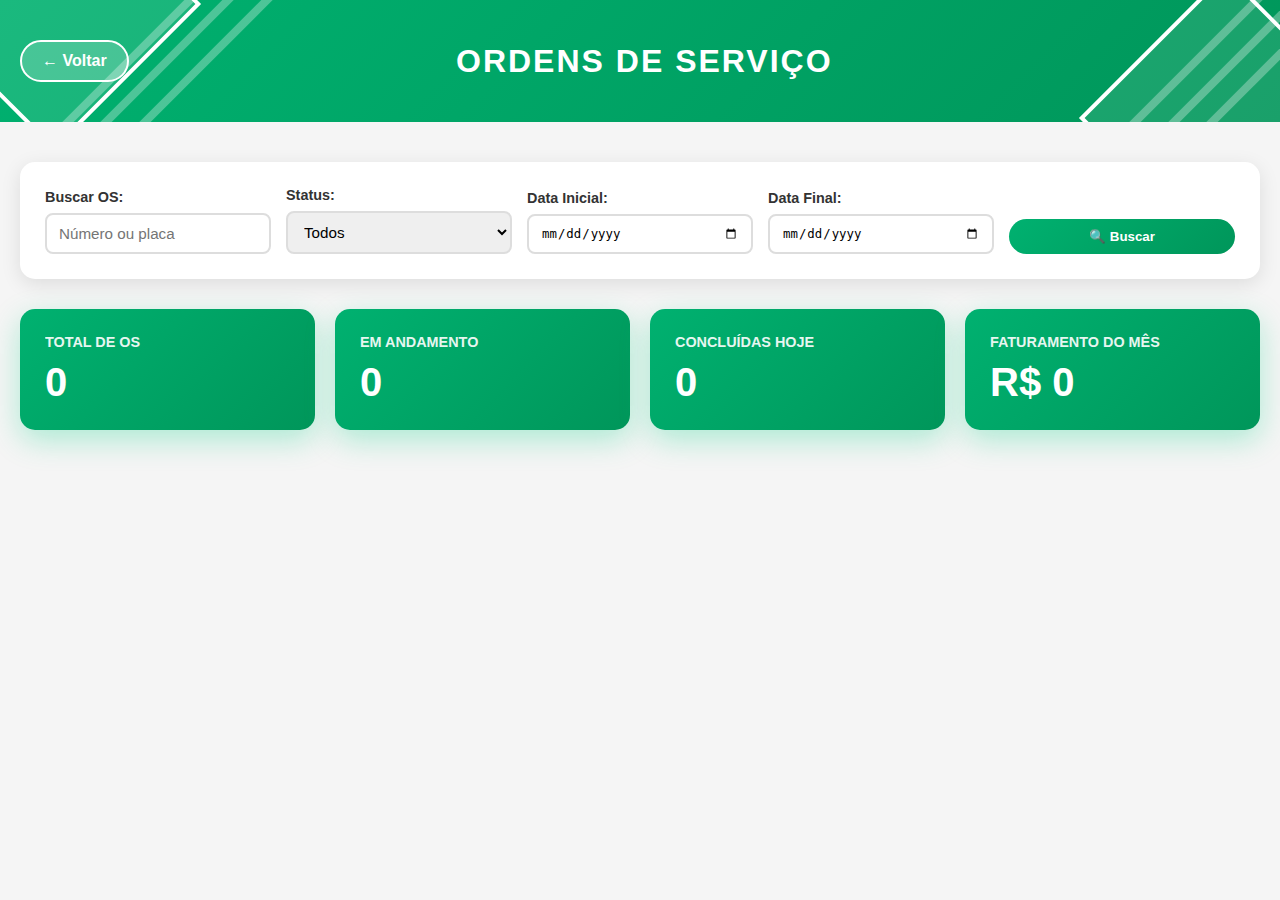
<file: public/visualos.html>
<!DOCTYPE html>
<html lang="pt-BR">
<head>
    <meta charset="UTF-8">
        <link rel="stylesheet" href="visualos.css" />
        <script src="visualos.js"></script>
    <meta name="viewport" content="width=device-width, initial-scale=1.0">
    <title>Visualizar OS - Estética Automotiva</title>
</head>
<body>
    <header class="header">
        <div class="diagonal-lines">
            <div class="line line1"></div>
            <div class="line line2"></div>
            <div class="line line3"></div>
            <div class="line line4"></div>
            <div class="line line5"></div>
            <div class="line line6"></div>
        </div>
        <div class="header-content">
            <a href="#" class="back-button" onclick="window.history.back(); return false;">← Voltar</a>
            <div class="header-title">
                <h1>Ordens de Serviço</h1>
            </div>
            <div style="width: 100px;"></div>
        </div>
    </header>

    <div class="container">
        <div class="filter-section">
            <div class="filter-grid">
                <div class="form-group">
                    <label>Buscar OS:</label>
                    <input type="text" id="searchOs" placeholder="Número ou placa">
                </div>
                <div class="form-group">
                    <label>Status:</label>
                    <select id="filterStatus">
                        <option value="">Todos</option>
                        <option value="aguardando">Aguardando</option>
                        <option value="em-andamento">Em Andamento</option>
                        <option value="concluido">Concluído</option>
                        <option value="cancelado">Cancelado</option>
                    </select>
                </div>
                <div class="form-group">
                    <label>Data Inicial:</label>
                    <input type="date" id="filterDateStart">
                </div>
                <div class="form-group">
                    <label>Data Final:</label>
                    <input type="date" id="filterDateEnd">
                </div>
                <button class="btn-filter" onclick="filterOS()">🔍 Buscar</button>
            </div>
        </div>

        <div class="stats-grid">
            <div class="stat-card">
                <h3>Total de OS</h3>
                <div class="stat-number" id="totalOS">0</div>
            </div>
            <div class="stat-card">
                <h3>Em Andamento</h3>
                <div class="stat-number" id="inProgressOS">0</div>
            </div>
            <div class="stat-card">
                <h3>Concluídas Hoje</h3>
                <div class="stat-number" id="completedTodayOS">0</div>
            </div>
            <div class="stat-card">
                <h3>Faturamento do Mês</h3>
                <div class="stat-number" id="monthlyRevenue">R$ 0</div>
            </div>
        </div>

        <div class="os-list" id="osList"></div>
    </div>

    <div class="modal" id="detailModal">
        <div class="modal-content">
            <div class="modal-header">
                <h2 id="modalOsNumber">OS #1022</h2>
                <button class="modal-close" onclick="closeModal()">×</button>
            </div>

            <div class="detail-section">
                <h3>🚗 Informações do Veículo</h3>
                <div class="detail-grid">
                    <div class="os-info">
                        <div class="info-label">Modelo</div>
                        <div class="info-value" id="detailModel">-</div>
                    </div>
                    <div class="os-info">
                        <div class="info-label">Placa</div>
                        <div class="info-value" id="detailPlate">-</div>
                    </div>
                    <div class="os-info">
                        <div class="info-label">Ano</div>
                        <div class="info-value" id="detailYear">-</div>
                    </div>
                    <div class="os-info">
                        <div class="info-label">Cor</div>
                        <div class="info-value" id="detailColor">-</div>
                    </div>
                </div>
            </div>

            <div class="detail-section">
                <h3>👤 Informações do Cliente</h3>
                <div class="detail-grid">
                    <div class="os-info">
                        <div class="info-label">Nome</div>
                        <div class="info-value" id="detailClient">-</div>
                    </div>
                    <div class="os-info">
                        <div class="info-label">Telefone</div>
                        <div class="info-value" id="detailPhone">-</div>
                    </div>
                </div>
            </div>

            <div class="detail-section">
                <h3>🛠️ Serviços</h3>
                <div id="detailServices"></div>
            </div>

            <div class="detail-section">
                <h3>📅 Linha do Tempo</h3>
                <div class="timeline" id="detailTimeline"></div>
            </div>

            <div class="detail-section">
                <h3>💰 Informações Financeiras</h3>
                <div class="os-total">Total: <span id="detailTotal">R$ 0,00</span></div>
            </div>
        </div>
    </div>

</body>
</html>
</file>
<file: public/style.css>
* {
    margin: 0;
    padding: 0;
    box-sizing: border-box;
}

body {
    font-family: 'Arial', sans-serif;
    background: #f5f5f5;
}

.header {
    background: linear-gradient(135deg, #00b170 0%, #00965a 100%);
    color: white;
    padding: 60px 20px;
    position: relative;
    overflow: hidden;
}

.header::before,
.header::after {
    content: '';
    position: absolute;
    width: 200px;
    height: 200px;
    background: rgba(255, 255, 255, 0.1);
    transform: rotate(45deg);
}

.header::before {
    top: -100px;
    left: -50px;
    border-left: 4px solid white;
    border-right: 4px solid white;
    border-top: 4px solid white;
    border-bottom: 4px solid white;
}

.header::after {
    bottom: -100px;
    right: -50px;
    border-left: 4px solid white;
    border-right: 4px solid white;
    border-top: 4px solid white;
    border-bottom: 4px solid white;
}

.diagonal-lines {
    position: absolute;
    width: 100%;
    height: 100%;
    top: 0;
    left: 0;
}

.line {
    position: absolute;
    background: white;
    transform: rotate(45deg);
    opacity: 0.3;
}

.line1 { width: 8px; height: 300%; top: -50%; left: 5%; }
.line2 { width: 8px; height: 300%; top: -50%; left: 8%; }
.line3 { width: 8px; height: 300%; top: -50%; left: 11%; }
.line4 { width: 8px; height: 300%; top: -50%; right: 5%; }
.line5 { width: 8px; height: 300%; top: -50%; right: 8%; }
.line6 { width: 8px; height: 300%; top: -50%; right: 11%; }

.header-content {
    position: relative;
    z-index: 10;
    text-align: center;
}

.header h1 {
    font-size: 2.5em;
    font-weight: bold;
    margin-bottom: 10px;
    text-transform: uppercase;
    letter-spacing: 2px;
}

.header h2 {
    font-size: 1.8em;
    font-weight: normal;
    letter-spacing: 3px;
}

.user-name {
    position: absolute;
    top: 20px;
    right: 30px;
    text-align: right;
    z-index: 11;
}

.user-name p {
    font-size: 1em;
    margin-bottom: 5px;
}

.user-name h3 {
    font-size: 1.4em;
    font-weight: bold;
}

.container {
    max-width: 1400px;
    margin: 40px auto;
    padding: 0 20px;
    display: grid;
    grid-template-columns: repeat(auto-fit, minmax(350px, 1fr));
    gap: 30px;
}

.card {
    background: linear-gradient(135deg, #808080 0%, #696969 100%);
    border-radius: 15px;
    padding: 40px;
    color: white;
    box-shadow: 0 10px 30px rgba(0, 208, 132, 0.3);
    transition: transform 0.3s ease, box-shadow 0.3s ease;
}

.card:hover {
    transform: translateY(-5px);
    box-shadow: 0 15px 40px rgba(0, 208, 132, 0.4);
}

.card h3 {
    font-size: 1.3em;
    margin-bottom: 25px;
    font-weight: bold;
    text-transform: uppercase;
    letter-spacing: 1px;
}

.card ul {
    list-style: none;
}

.card li {
    margin-bottom: 15px;
    padding-left: 25px;
    position: relative;
    line-height: 1.6;
}

.card li::before {
    content: '📋';
    position: absolute;
    left: 0;
}

.card li.emoji-box::before {
    content: '📦';
}

.card li.emoji-user::before {
    content: '👤';
}


.card button {
    background: white;
    color: #4F4F4F;
    border: none;
    padding: 12px 30px;
    border-radius: 25px;
    font-weight: bold;
    cursor: pointer;
    margin-top: 20px;
    transition: all 0.3s ease;
    text-transform: uppercase;
    letter-spacing: 1px;
}

.card button:hover {
    background: #f0f0f0;
    transform: scale(1.05);
}

@media (max-width: 768px) {
    .header h1 {
        font-size: 1.8em;
    }

    .header h2 {
        font-size: 1.3em;
    }

    .user-name {
        position: static;
        margin-top: 20px;
        text-align: center;
    }

    .container {
        grid-template-columns: 1fr;
    }
}
</file>
<file: public/cadastrocli.css>
* {
    margin: 0;
    padding: 0;
    box-sizing: border-box;
}

body {
    font-family: 'Arial', sans-serif;
    background: #f5f5f5;
}

.header {
    background: linear-gradient(135deg, #00b170 0%, #00965a 100%);
    color: white;
    padding: 60px 20px;
    position: relative;
    overflow: hidden;
}

.header::before,
.header::after {
    content: '';
    position: absolute;
    width: 200px;
    height: 200px;
    background: rgba(255, 255, 255, 0.1);
    transform: rotate(45deg);
}

.header::before {
    top: -100px;
    left: -50px;
    border: 4px solid white;
}

.header::after {
    bottom: -100px;
    right: -50px;
    border: 4px solid white;
}

.diagonal-lines {
    position: absolute;
    width: 100%;
    height: 100%;
    top: 0;
    left: 0;
}

.line {
    position: absolute;
    background: white;
    transform: rotate(45deg);
    opacity: 0.3;
}

.line1 { width: 8px; height: 300%; top: -50%; left: 5%; }
.line2 { width: 8px; height: 300%; top: -50%; left: 8%; }
.line3 { width: 8px; height: 300%; top: -50%; left: 11%; }
.line4 { width: 8px; height: 300%; top: -50%; right: 5%; }
.line5 { width: 8px; height: 300%; top: -50%; right: 8%; }
.line6 { width: 8px; height: 300%; top: -50%; right: 11%; }

.header-content {
    position: relative;
    z-index: 10;
    text-align: center;
}

.header h1 {
    font-size: 2.5em;
    font-weight: bold;
    margin-bottom: 10px;
    text-transform: uppercase;
    letter-spacing: 2px;
}

.header h2 {
    font-size: 1.8em;
    font-weight: normal;
    letter-spacing: 3px;
}

.back-button {
    position: absolute;
    top: 20px;
    left: 30px;
    z-index: 11;
    background: rgba(255, 255, 255, 0.2);
    color: white;
    border: 2px solid white;
    padding: 10px 20px;
    border-radius: 25px;
    font-weight: bold;
    cursor: pointer;
    transition: all 0.3s ease;
    text-decoration: none;
    display: inline-block;
}

.back-button:hover {
    background: white;
    color: #00b170;
}

.container {
    max-width: 900px;
    margin: 40px auto;
    padding: 0 20px;
}

.form-card {
    background: white;
    border-radius: 15px;
    padding: 40px;
    box-shadow: 0 10px 30px rgba(0, 177, 112, 0.15);
}

.form-card h3 {
    font-size: 1.5em;
    color: #00b170;
    margin-bottom: 30px;
    text-transform: uppercase;
    letter-spacing: 1px;
    display: flex;
    align-items: center;
    gap: 10px;
}

.form-section {
    margin-bottom: 35px;
}

.form-section h4 {
    font-size: 1.1em;
    color: #333;
    margin-bottom: 20px;
    padding-bottom: 10px;
    border-bottom: 2px solid #00b170;
}

.form-group {
    margin-bottom: 20px;
}

.form-row {
    display: grid;
    grid-template-columns: repeat(auto-fit, minmax(250px, 1fr));
    gap: 20px;
    margin-bottom: 20px;
}

label {
    display: block;
    margin-bottom: 8px;
    color: #333;
    font-weight: bold;
    font-size: 0.95em;
}

input, select, textarea {
    width: 100%;
    padding: 12px 15px;
    border: 2px solid #ddd;
    border-radius: 8px;
    font-size: 1em;
    font-family: 'Arial', sans-serif;
    transition: all 0.3s ease;
}

input:focus, select:focus, textarea:focus {
    outline: none;
    border-color: #00b170;
    box-shadow: 0 0 0 3px rgba(0, 177, 112, 0.1);
}

textarea {
    resize: vertical;
    min-height: 100px;
}

.radio-group {
    display: flex;
    gap: 30px;
    margin-top: 10px;
}

.radio-option {
    display: flex;
    align-items: center;
    gap: 8px;
}

.radio-option input[type="radio"] {
    width: auto;
    cursor: pointer;
}

.radio-option label {
    margin: 0;
    font-weight: normal;
    cursor: pointer;
}

.button-group {
    display: flex;
    gap: 15px;
    justify-content: flex-end;
    margin-top: 40px;
}

.btn {
    padding: 15px 40px;
    border: none;
    border-radius: 25px;
    font-weight: bold;
    cursor: pointer;
    font-size: 1em;
    text-transform: uppercase;
    letter-spacing: 1px;
    transition: all 0.3s ease;
}

.btn-primary {
    background: linear-gradient(135deg, #00b170 0%, #00965a 100%);
    color: white;
}

.btn-primary:hover {
    transform: translateY(-2px);
    box-shadow: 0 5px 20px rgba(0, 177, 112, 0.4);
}

.btn-secondary {
    background: #808080;
    color: white;
}

.btn-secondary:hover {
    background: #696969;
}

.success-message {
    display: none;
    background: #d4edda;
    color: #155724;
    padding: 15px;
    border-radius: 8px;
    margin-bottom: 20px;
    border: 1px solid #c3e6cb;
}

.success-message.show {
    display: block;
}

@media (max-width: 768px) {
    .header h1 {
        font-size: 1.8em;
    }

    .header h2 {
        font-size: 1.3em;
    }

    .back-button {
        position: static;
        margin-bottom: 20px;
        display: block;
        text-align: center;
    }

    .form-card {
        padding: 25px;
    }

    .form-row {
        grid-template-columns: 1fr;
    }

    .button-group {
        flex-direction: column;
    }

    .btn {
        width: 100%;
    }

    .radio-group {
        flex-direction: column;
        gap: 15px;
    }
}
</file>
<file: public/cadastroveic.css>
* {
                margin: 0;
                padding: 0;
                box-sizing: border-box;
            }

            body {
                font-family: 'Arial', sans-serif;
                background: #f5f5f5;
            }

            .header {
                background: linear-gradient(135deg, #00b170 0%, #00965a 100%);
                color: white;
                padding: 60px 20px;
                position: relative;
                overflow: hidden;
            }

            .header::before,
            .header::after {
                content: '';
                position: absolute;
                width: 200px;
                height: 200px;
                background: rgba(255, 255, 255, 0.1);
                transform: rotate(45deg);
            }

            .header::before {
                top: -100px;
                left: -50px;
                border: 4px solid white;
            }

            .header::after {
                bottom: -100px;
                right: -50px;
                border: 4px solid white;
            }

            .diagonal-lines {
                position: absolute;
                width: 100%;
                height: 100%;
                top: 0;
                left: 0;
            }

            .line {
                position: absolute;
                background: white;
                transform: rotate(45deg);
                opacity: 0.3;
            }

            .line1 { width: 8px; height: 300%; top: -50%; left: 5%; }
            .line2 { width: 8px; height: 300%; top: -50%; left: 8%; }
            .line3 { width: 8px; height: 300%; top: -50%; left: 11%; }
            .line4 { width: 8px; height: 300%; top: -50%; right: 5%; }
            .line5 { width: 8px; height: 300%; top: -50%; right: 8%; }
            .line6 { width: 8px; height: 300%; top: -50%; right: 11%; }

            .header-content {
                position: relative;
                z-index: 10;
                text-align: center;
            }

            .header h1 {
                font-size: 2.5em;
                font-weight: bold;
                margin-bottom: 10px;
                text-transform: uppercase;
                letter-spacing: 2px;
            }

            .header h2 {
                font-size: 1.8em;
                font-weight: normal;
                letter-spacing: 3px;
            }

            .back-button {
                position: absolute;
                top: 20px;
                left: 30px;
                z-index: 11;
                background: rgba(255, 255, 255, 0.2);
                color: white;
                border: 2px solid white;
                padding: 10px 20px;
                border-radius: 25px;
                font-weight: bold;
                cursor: pointer;
                transition: all 0.3s ease;
                text-decoration: none;
            }

            .back-button:hover {
                background: white;
                color: #00b170;
            }

            .user-name {
                position: absolute;
                top: 20px;
                right: 30px;
                text-align: right;
                z-index: 11;
            }

            .user-name p {
                font-size: 1em;
                margin-bottom: 5px;
            }

            .user-name h3 {
                font-size: 1.4em;
                font-weight: bold;
            }

            .container {
                max-width: 1000px;
                margin: 40px auto;
                padding: 0 20px;
            }

            .form-card {
                background: white;
                border-radius: 15px;
                padding: 40px;
                box-shadow: 0 10px 30px rgba(0, 0, 0, 0.1);
            }

            .form-card h3 {
                color: #00b170;
                font-size: 1.8em;
                margin-bottom: 30px;
                text-align: center;
                text-transform: uppercase;
                letter-spacing: 1px;
            }

            .form-section {
                margin-bottom: 35px;
            }

            .form-section h4 {
                color: #00965a;
                font-size: 1.3em;
                margin-bottom: 20px;
                padding-bottom: 10px;
                border-bottom: 2px solid #00b170;
            }

            .form-grid {
                display: grid;
                grid-template-columns: repeat(auto-fit, minmax(250px, 1fr));
                gap: 20px;
            }

            .form-group {
                display: flex;
                flex-direction: column;
            }

            .form-group.full-width {
                grid-column: 1 / -1;
            }

            .form-group label {
                color: #333;
                font-weight: bold;
                margin-bottom: 8px;
                font-size: 0.95em;
            }

            .form-group input,
            .form-group select,
            .form-group textarea {
                padding: 12px;
                border: 2px solid #ddd;
                border-radius: 8px;
                font-size: 1em;
                transition: border-color 0.3s ease;
            }

            .form-group input:focus,
            .form-group select:focus,
            .form-group textarea:focus {
                outline: none;
                border-color: #00b170;
            }

            .form-group textarea {
                resize: vertical;
                min-height: 100px;
            }

            .btn-container {
                display: flex;
                gap: 15px;
                justify-content: center;
                margin-top: 30px;
            }

            .btn {
                padding: 15px 40px;
                border: none;
                border-radius: 25px;
                font-weight: bold;
                font-size: 1em;
                cursor: pointer;
                transition: all 0.3s ease;
                text-transform: uppercase;
                letter-spacing: 1px;
            }

            .btn-primary {
                background: linear-gradient(135deg, #00b170 0%, #00965a 100%);
                color: white;
            }

            .btn-primary:hover {
                transform: scale(1.05);
                box-shadow: 0 5px 20px rgba(0, 177, 112, 0.4);
            }

            .btn-secondary {
                background: #808080;
                color: white;
            }

            .btn-secondary:hover {
                background: #696969;
                transform: scale(1.05);
            }

            .btn-back {
                background: white;
                color: #00b170;
                border: 2px solid #00b170;
            }

            .btn-back:hover {
                background: #00b170;
                color: white;
            }

            .success-message {
                display: none;
                background: #d4edda;
                color: #155724;
                padding: 15px;
                border-radius: 8px;
                margin-bottom: 20px;
                text-align: center;
                border: 1px solid #c3e6cb;
            }

            .success-message.show {
                display: block;
                animation: slideDown 0.3s ease;
            }

            @keyframes slideDown {
                from {
                    opacity: 0;
                    transform: translateY(-10px);
                }
                to {
                    opacity: 1;
                    transform: translateY(0);
                }
            }

            @media (max-width: 768px) {
                .header h1 {
                    font-size: 1.8em;
                }

                .header h2 {
                    font-size: 1.3em;
                }

                .user-name {
                    position: static;
                    margin-top: 20px;
                    text-align: center;
                }

                .form-card {
                    padding: 25px;
                }

                .form-grid {
                    grid-template-columns: 1fr;
                }

                .btn-container {
                    flex-direction: column;
                }

                .btn {
                    width: 100%;
                }
            }
</file>
<file: public/tarefasatri.css>
* {
    margin: 0;
    padding: 0;
    box-sizing: border-box;
}

body {
    font-family: 'Arial', sans-serif;
    background: #f5f5f5;
}

.header {
    background: linear-gradient(135deg, #00b170 0%, #00965a 100%);
    color: white;
    padding: 60px 20px;
    position: relative;
    overflow: hidden;
}

.header::before,
.header::after {
    content: '';
    position: absolute;
    width: 200px;
    height: 200px;
    background: rgba(255, 255, 255, 0.1);
    transform: rotate(45deg);
}

.header::before {
    top: -100px;
    left: -50px;
    border: 4px solid white;
}

.header::after {
    bottom: -100px;
    right: -50px;
    border: 4px solid white;
}

.diagonal-lines {
    position: absolute;
    width: 100%;
    height: 100%;
    top: 0;
    left: 0;
}

.line {
    position: absolute;
    background: white;
    transform: rotate(45deg);
    opacity: 0.3;
}

.line1 { width: 8px; height: 300%; top: -50%; left: 5%; }
.line2 { width: 8px; height: 300%; top: -50%; left: 8%; }
.line3 { width: 8px; height: 300%; top: -50%; left: 11%; }
.line4 { width: 8px; height: 300%; top: -50%; right: 5%; }
.line5 { width: 8px; height: 300%; top: -50%; right: 8%; }
.line6 { width: 8px; height: 300%; top: -50%; right: 11%; }

.header-content {
    position: relative;
    z-index: 10;
    text-align: center;
}

.header h1 {
    font-size: 2.5em;
    font-weight: bold;
    margin-bottom: 10px;
    text-transform: uppercase;
    letter-spacing: 2px;
}

.header h2 {
    font-size: 1.8em;
    font-weight: normal;
    letter-spacing: 3px;
}

.back-button {
    position: absolute;
    top: 20px;
    left: 30px;
    z-index: 11;
    background: rgba(255, 255, 255, 0.2);
    border: 2px solid white;
    color: white;
    padding: 10px 20px;
    border-radius: 25px;
    font-weight: bold;
    cursor: pointer;
    transition: all 0.3s ease;
    text-transform: uppercase;
    letter-spacing: 1px;
    text-decoration: none;
}

.back-button:hover {
    background: white;
    color: #00b170;
}

.container {
    max-width: 1400px;
    margin: 40px auto;
    padding: 0 20px;
    display: grid;
    grid-template-columns: repeat(auto-fit, minmax(350px, 1fr));
    gap: 30px;
}

.card {
    background: linear-gradient(135deg, #808080 0%, #696969 100%);
    border-radius: 15px;
    padding: 40px;
    color: white;
    box-shadow: 0 10px 30px rgba(0, 208, 132, 0.3);
    transition: transform 0.3s ease, box-shadow 0.3s ease;
}

.card:hover {
    transform: translateY(-5px);
    box-shadow: 0 15px 40px rgba(0, 208, 132, 0.4);
}

.card h3 {
    font-size: 1.3em;
    margin-bottom: 25px;
    font-weight: bold;
    text-transform: uppercase;
    letter-spacing: 1px;
}

.form-group {
    margin-bottom: 20px;
}

.form-group label {
    display: block;
    margin-bottom: 8px;
    font-weight: bold;
    font-size: 0.95em;
}

.form-group input,
.form-group select,
.form-group textarea {
    width: 100%;
    padding: 12px 15px;
    border: none;
    border-radius: 8px;
    font-size: 1em;
    background: rgba(255, 255, 255, 0.9);
    color: #333;
    transition: all 0.3s ease;
}

.form-group input:focus,
.form-group select:focus,
.form-group textarea:focus {
    outline: none;
    background: white;
    box-shadow: 0 0 10px rgba(255, 255, 255, 0.5);
}

.form-group textarea {
    resize: vertical;
    min-height: 100px;
}

.form-row {
    display: grid;
    grid-template-columns: 1fr 1fr;
    gap: 15px;
}

.checkbox-group {
    display: flex;
    flex-wrap: wrap;
    gap: 15px;
    margin-top: 10px;
}

.checkbox-item {
    display: flex;
    align-items: center;
    gap: 8px;
    background: rgba(255, 255, 255, 0.1);
    padding: 8px 15px;
    border-radius: 20px;
}

.checkbox-item input[type="checkbox"] {
    width: auto;
    cursor: pointer;
}

.card button {
    background: white;
    color: #4F4F4F;
    border: none;
    padding: 12px 30px;
    border-radius: 25px;
    font-weight: bold;
    cursor: pointer;
    margin-top: 20px;
    transition: all 0.3s ease;
    text-transform: uppercase;
    letter-spacing: 1px;
    width: 100%;
}

.card button:hover {
    background: #f0f0f0;
    transform: scale(1.05);
}

.button-group {
    display: grid;
    grid-template-columns: 1fr 1fr;
    gap: 15px;
}

.btn-secondary {
    background: rgba(255, 255, 255, 0.2) !important;
    color: white !important;
}

.btn-secondary:hover {
    background: rgba(255, 255, 255, 0.3) !important;
}

.success-message {
    display: none;
    background: rgba(0, 177, 112, 0.2);
    padding: 20px;
    border-radius: 10px;
    text-align: center;
    margin-bottom: 20px;
    font-size: 1.1em;
    border: 2px solid rgba(255, 255, 255, 0.3);
}

.success-message.show {
    display: block;
    animation: fadeIn 0.5s ease;
}

@keyframes fadeIn {
    from { opacity: 0; transform: translateY(-10px); }
    to { opacity: 1; transform: translateY(0); }
}

.priority-indicator {
    display: inline-block;
    width: 12px;
    height: 12px;
    border-radius: 50%;
    margin-right: 8px;
}

.priority-baixa { background: #4CAF50; }
.priority-media { background: #FFC107; }
.priority-alta { background: #FF5722; }

.materiais-list {
    background: rgba(255, 255, 255, 0.1);
    padding: 15px;
    border-radius: 8px;
    margin-top: 10px;
    max-height: 200px;
    overflow-y: auto;
}

.material-item {
    display: flex;
    justify-content: space-between;
    align-items: center;
    padding: 8px 0;
    border-bottom: 1px solid rgba(255, 255, 255, 0.1);
}

.material-item:last-child {
    border-bottom: none;
}

.remove-material {
    background: rgba(255, 82, 82, 0.3);
    color: white;
    border: none;
    padding: 5px 10px;
    border-radius: 15px;
    cursor: pointer;
    font-size: 0.8em;
    transition: all 0.3s ease;
}

.remove-material:hover {
    background: rgba(255, 82, 82, 0.5);
}

@media (max-width: 768px) {
    .header h1 {
        font-size: 1.8em;
    }

    .header h2 {
        font-size: 1.3em;
    }

    .back-button {
        position: static;
        display: block;
        width: fit-content;
        margin: 0 auto 20px;
    }

    .container {
        grid-template-columns: 1fr;
    }

    .form-row,
    .button-group {
        grid-template-columns: 1fr;
    }
}
</file>
<file: public/visualfunc.css>
* {
    margin: 0;
    padding: 0;
    box-sizing: border-box;
}

body {
    font-family: 'Arial', sans-serif;
    background: #f5f5f5;
}

.header {
    background: linear-gradient(135deg, #00b170 0%, #00965a 100%);
    color: white;
    padding: 40px 20px;
    position: relative;
    overflow: hidden;
}

.header::before,
.header::after {
    content: '';
    position: absolute;
    width: 200px;
    height: 200px;
    background: rgba(255, 255, 255, 0.1);
    transform: rotate(45deg);
}

.header::before {
    top: -100px;
    left: -50px;
    border: 4px solid white;
}

.header::after {
    bottom: -100px;
    right: -50px;
    border: 4px solid white;
}

.diagonal-lines {
    position: absolute;
    width: 100%;
    height: 100%;
    top: 0;
    left: 0;
}

.line {
    position: absolute;
    background: white;
    transform: rotate(45deg);
    opacity: 0.3;
}

.line1 { width: 8px; height: 300%; top: -50%; left: 5%; }
.line2 { width: 8px; height: 300%; top: -50%; left: 8%; }
.line3 { width: 8px; height: 300%; top: -50%; left: 11%; }
.line4 { width: 8px; height: 300%; top: -50%; right: 5%; }
.line5 { width: 8px; height: 300%; top: -50%; right: 8%; }
.line6 { width: 8px; height: 300%; top: -50%; right: 11%; }

.header-content {
    position: relative;
    z-index: 10;
    display: flex;
    align-items: center;
    justify-content: space-between;
    max-width: 1400px;
    margin: 0 auto;
}

.back-button {
    background: rgba(255, 255, 255, 0.2);
    border: 2px solid white;
    color: white;
    padding: 10px 20px;
    border-radius: 25px;
    cursor: pointer;
    font-weight: bold;
    transition: all 0.3s ease;
    text-decoration: none;
    display: inline-block;
}

.back-button:hover {
    background: white;
    color: #00b170;
}

.header-title {
    flex: 1;
    text-align: center;
}

.header-title h1 {
    font-size: 2em;
    font-weight: bold;
    text-transform: uppercase;
    letter-spacing: 2px;
}

.container {
    max-width: 1400px;
    margin: 40px auto;
    padding: 0 20px;
}

.profile-header {
    background: white;
    border-radius: 15px;
    padding: 40px;
    box-shadow: 0 10px 30px rgba(0, 0, 0, 0.1);
    margin-bottom: 30px;
    display: flex;
    align-items: center;
    gap: 40px;
}

.profile-photo {
    width: 150px;
    height: 150px;
    border-radius: 50%;
    background: linear-gradient(135deg, #00b170 0%, #00965a 100%);
    display: flex;
    align-items: center;
    justify-content: center;
    font-size: 4em;
    flex-shrink: 0;
}

.profile-info {
    flex: 1;
}

.profile-info h2 {
    font-size: 2em;
    color: #333;
    margin-bottom: 10px;
}

.profile-info .role {
    font-size: 1.2em;
    color: #00b170;
    margin-bottom: 20px;
}

.profile-stats {
    display: grid;
    grid-template-columns: repeat(auto-fit, minmax(150px, 1fr));
    gap: 20px;
    margin-top: 20px;
}

.stat-item {
    text-align: center;
    padding: 15px;
    background: #f5f5f5;
    border-radius: 10px;
}

.stat-item .number {
    font-size: 1.8em;
    font-weight: bold;
    color: #00b170;
}

.stat-item .label {
    font-size: 0.9em;
    color: #666;
    margin-top: 5px;
}

.content-grid {
    display: grid;
    grid-template-columns: repeat(auto-fit, minmax(350px, 1fr));
    gap: 30px;
}

.card {
    background: linear-gradient(135deg, #808080 0%, #696969 100%);
    border-radius: 15px;
    padding: 30px;
    color: white;
    box-shadow: 0 10px 30px rgba(0, 208, 132, 0.3);
    transition: transform 0.3s ease, box-shadow 0.3s ease;
}

.card:hover {
    transform: translateY(-5px);
    box-shadow: 0 15px 40px rgba(0, 208, 132, 0.4);
}

.card h3 {
    font-size: 1.3em;
    margin-bottom: 25px;
    font-weight: bold;
    text-transform: uppercase;
    letter-spacing: 1px;
}

.info-item {
    display: flex;
    justify-content: space-between;
    padding: 15px 0;
    border-bottom: 1px solid rgba(255, 255, 255, 0.2);
}

.info-item:last-child {
    border-bottom: none;
}

.info-label {
    font-weight: bold;
    opacity: 0.9;
}

.info-value {
    text-align: right;
}

.time-record {
    background: rgba(255, 255, 255, 0.1);
    padding: 15px;
    border-radius: 10px;
    margin-bottom: 15px;
}

.time-record .date {
    font-weight: bold;
    margin-bottom: 10px;
}

.time-record .times {
    display: flex;
    justify-content: space-between;
    font-size: 0.9em;
}

.commission-item {
    background: rgba(255, 255, 255, 0.1);
    padding: 15px;
    border-radius: 10px;
    margin-bottom: 15px;
}

.commission-item .service {
    font-weight: bold;
    margin-bottom: 5px;
}

.commission-item .details {
    display: flex;
    justify-content: space-between;
    font-size: 0.9em;
    opacity: 0.9;
}

.commission-total {
    background: rgba(0, 177, 112, 0.3);
    padding: 20px;
    border-radius: 10px;
    text-align: center;
    margin-top: 20px;
}

.commission-total .amount {
    font-size: 2em;
    font-weight: bold;
}

.progress-bar {
    background: rgba(255, 255, 255, 0.2);
    height: 25px;
    border-radius: 15px;
    overflow: hidden;
    margin: 15px 0;
}

.progress-fill {
    background: linear-gradient(90deg, #00b170, #00d68a);
    height: 100%;
    display: flex;
    align-items: center;
    justify-content: center;
    font-size: 0.9em;
    font-weight: bold;
    transition: width 0.3s ease;
}

.goal-item {
    margin-bottom: 20px;
}

.goal-item .goal-header {
    display: flex;
    justify-content: space-between;
    margin-bottom: 10px;
}

.card button {
    background: white;
    color: #4F4F4F;
    border: none;
    padding: 12px 30px;
    border-radius: 25px;
    font-weight: bold;
    cursor: pointer;
    margin-top: 20px;
    transition: all 0.3s ease;
    text-transform: uppercase;
    letter-spacing: 1px;
    width: 100%;
}

.card button:hover {
    background: #f0f0f0;
    transform: scale(1.02);
}

.documents-list {
    list-style: none;
}

.documents-list li {
    padding: 12px 0;
    border-bottom: 1px solid rgba(255, 255, 255, 0.2);
    display: flex;
    justify-content: space-between;
    align-items: center;
}

.documents-list li:last-child {
    border-bottom: none;
}

.doc-link {
    color: white;
    text-decoration: none;
    font-size: 0.9em;
    padding: 5px 15px;
    background: rgba(255, 255, 255, 0.2);
    border-radius: 15px;
    transition: all 0.3s ease;
}

.doc-link:hover {
    background: rgba(255, 255, 255, 0.3);
}

@media (max-width: 768px) {
    .header-content {
        flex-direction: column;
        gap: 20px;
    }

    .header-title h1 {
        font-size: 1.5em;
    }

    .profile-header {
        flex-direction: column;
        text-align: center;
    }

    .profile-stats {
        grid-template-columns: repeat(2, 1fr);
    }

    .content-grid {
        grid-template-columns: 1fr;
    }
}
</file>
<file: public/visualos.css>
* {
            margin: 0;
            padding: 0;
            box-sizing: border-box;
        }

        body {
            font-family: 'Arial', sans-serif;
            background: #f5f5f5;
        }

        .header {
            background: linear-gradient(135deg, #00b170 0%, #00965a 100%);
            color: white;
            padding: 40px 20px;
            position: relative;
            overflow: hidden;
        }

        .header::before,
        .header::after {
            content: '';
            position: absolute;
            width: 200px;
            height: 200px;
            background: rgba(255, 255, 255, 0.1);
            transform: rotate(45deg);
        }

        .header::before {
            top: -100px;
            left: -50px;
            border: 4px solid white;
        }

        .header::after {
            bottom: -100px;
            right: -50px;
            border: 4px solid white;
        }

        .diagonal-lines {
            position: absolute;
            width: 100%;
            height: 100%;
            top: 0;
            left: 0;
        }

        .line {
            position: absolute;
            background: white;
            transform: rotate(45deg);
            opacity: 0.3;
        }

        .line1 { width: 8px; height: 300%; top: -50%; left: 5%; }
        .line2 { width: 8px; height: 300%; top: -50%; left: 8%; }
        .line3 { width: 8px; height: 300%; top: -50%; left: 11%; }
        .line4 { width: 8px; height: 300%; top: -50%; right: 5%; }
        .line5 { width: 8px; height: 300%; top: -50%; right: 8%; }
        .line6 { width: 8px; height: 300%; top: -50%; right: 11%; }

        .header-content {
            position: relative;
            z-index: 10;
            max-width: 1400px;
            margin: 0 auto;
            display: flex;
            justify-content: space-between;
            align-items: center;
        }

        .back-button {
            background: rgba(255, 255, 255, 0.2);
            border: 2px solid white;
            color: white;
            padding: 10px 20px;
            border-radius: 25px;
            cursor: pointer;
            font-weight: bold;
            transition: all 0.3s ease;
            text-decoration: none;
            display: inline-block;
        }

        .back-button:hover {
            background: white;
            color: #00b170;
        }

        .header-title {
            flex: 1;
            text-align: center;
        }

        .header-title h1 {
            font-size: 2em;
            font-weight: bold;
            text-transform: uppercase;
            letter-spacing: 2px;
        }

        .container {
            max-width: 1400px;
            margin: 40px auto;
            padding: 0 20px;
        }

        .filter-section {
            background: white;
            border-radius: 15px;
            padding: 25px;
            box-shadow: 0 5px 20px rgba(0, 0, 0, 0.1);
            margin-bottom: 30px;
        }

        .filter-grid {
            display: grid;
            grid-template-columns: repeat(auto-fit, minmax(200px, 1fr));
            gap: 15px;
            align-items: end;
        }

        .form-group {
            display: flex;
            flex-direction: column;
        }

        .form-group label {
            margin-bottom: 8px;
            font-weight: bold;
            color: #333;
            font-size: 0.9em;
        }

        .form-group input,
        .form-group select {
            padding: 10px 12px;
            border: 2px solid #ddd;
            border-radius: 8px;
            font-size: 0.95em;
            transition: all 0.3s ease;
        }

        .form-group input:focus,
        .form-group select:focus {
            outline: none;
            border-color: #00b170;
        }

        .btn-filter {
            background: linear-gradient(135deg, #00b170 0%, #00965a 100%);
            color: white;
            border: none;
            padding: 10px 25px;
            border-radius: 20px;
            font-weight: bold;
            cursor: pointer;
            transition: all 0.3s ease;
            height: fit-content;
        }

        .btn-filter:hover {
            transform: scale(1.05);
            box-shadow: 0 5px 15px rgba(0, 177, 112, 0.4);
        }

        .stats-grid {
            display: grid;
            grid-template-columns: repeat(auto-fit, minmax(200px, 1fr));
            gap: 20px;
            margin-bottom: 30px;
        }

        .stat-card {
            background: linear-gradient(135deg, #00b170 0%, #00965a 100%);
            border-radius: 15px;
            padding: 25px;
            color: white;
            box-shadow: 0 10px 30px rgba(0, 208, 132, 0.3);
            transition: transform 0.3s ease;
        }

        .stat-card:hover {
            transform: translateY(-5px);
        }

        .stat-card h3 {
            font-size: 0.9em;
            margin-bottom: 10px;
            opacity: 0.9;
            text-transform: uppercase;
        }

        .stat-card .stat-number {
            font-size: 2.5em;
            font-weight: bold;
        }

        .os-list {
            display: grid;
            gap: 20px;
        }

        .os-card {
            background: white;
            border-radius: 15px;
            padding: 25px;
            box-shadow: 0 5px 20px rgba(0, 0, 0, 0.1);
            transition: all 0.3s ease;
            border-left: 5px solid #00b170;
        }

        .os-card:hover {
            transform: translateY(-3px);
            box-shadow: 0 8px 25px rgba(0, 177, 112, 0.3);
        }

        .os-header {
            display: flex;
            justify-content: space-between;
            align-items: start;
            margin-bottom: 20px;
            padding-bottom: 15px;
            border-bottom: 2px solid #f0f0f0;
        }

        .os-number {
            font-size: 1.8em;
            font-weight: bold;
            color: #00b170;
        }

        .os-date {
            color: #666;
            font-size: 0.95em;
        }

        .os-status {
            padding: 8px 20px;
            border-radius: 20px;
            font-weight: bold;
            font-size: 0.9em;
            text-transform: uppercase;
        }

        .status-aguardando {
            background: #fff3cd;
            color: #856404;
        }

        .status-em-andamento {
            background: #cfe2ff;
            color: #084298;
        }

        .status-concluido {
            background: #d1e7dd;
            color: #0f5132;
        }

        .status-cancelado {
            background: #f8d7da;
            color: #842029;
        }

        .os-content {
            display: grid;
            grid-template-columns: repeat(auto-fit, minmax(250px, 1fr));
            gap: 20px;
            margin-bottom: 20px;
        }

        .os-info {
            display: flex;
            flex-direction: column;
            gap: 8px;
        }

        .info-label {
            font-size: 0.85em;
            color: #666;
            text-transform: uppercase;
            letter-spacing: 0.5px;
        }

        .info-value {
            font-size: 1.05em;
            color: #333;
            font-weight: bold;
        }

        .os-services {
            margin-top: 15px;
            padding-top: 15px;
            border-top: 1px solid #f0f0f0;
        }

        .services-title {
            font-weight: bold;
            color: #00b170;
            margin-bottom: 10px;
            font-size: 1.1em;
        }

        .service-tag {
            display: inline-block;
            background: linear-gradient(135deg, #808080 0%, #696969 100%);
            color: white;
            padding: 6px 12px;
            border-radius: 15px;
            margin-right: 8px;
            margin-bottom: 8px;
            font-size: 0.85em;
        }

        .os-footer {
            display: flex;
            justify-content: space-between;
            align-items: center;
            margin-top: 20px;
            padding-top: 20px;
            border-top: 2px solid #f0f0f0;
        }

        .os-total {
            font-size: 1.5em;
            font-weight: bold;
            color: #00b170;
        }

        .os-actions {
            display: flex;
            gap: 10px;
        }

        .btn-action {
            padding: 10px 20px;
            border: none;
            border-radius: 20px;
            font-weight: bold;
            cursor: pointer;
            font-size: 0.9em;
            transition: all 0.3s ease;
            text-transform: uppercase;
        }

        .btn-view {
            background: linear-gradient(135deg, #00b170 0%, #00965a 100%);
            color: white;
        }

        .btn-view:hover {
            transform: scale(1.05);
            box-shadow: 0 5px 15px rgba(0, 177, 112, 0.4);
        }

        .btn-edit {
            background: linear-gradient(135deg, #2196F3 0%, #1976D2 100%);
            color: white;
        }

        .btn-edit:hover {
            transform: scale(1.05);
            box-shadow: 0 5px 15px rgba(33, 150, 243, 0.4);
        }

        .btn-delete {
            background: linear-gradient(135deg, #f44336 0%, #d32f2f 100%);
            color: white;
        }

        .btn-delete:hover {
            transform: scale(1.05);
            box-shadow: 0 5px 15px rgba(244, 67, 54, 0.4);
        }

        .progress-container {
            margin: 15px 0;
        }

        .progress-label {
            font-size: 0.9em;
            color: #666;
            margin-bottom: 8px;
        }

        .progress-bar {
            width: 100%;
            height: 25px;
            background: #e0e0e0;
            border-radius: 12px;
            overflow: hidden;
        }

        .progress-fill {
            height: 100%;
            background: linear-gradient(135deg, #00b170 0%, #00965a 100%);
            transition: width 0.3s ease;
            display: flex;
            align-items: center;
            justify-content: center;
            color: white;
            font-weight: bold;
            font-size: 0.85em;
        }

        .empty-state {
            text-align: center;
            padding: 60px 20px;
            background: white;
            border-radius: 15px;
            box-shadow: 0 5px 20px rgba(0, 0, 0, 0.1);
        }

        .empty-state-icon {
            font-size: 4em;
            margin-bottom: 20px;
            opacity: 0.3;
        }

        .empty-state h3 {
            color: #666;
            margin-bottom: 10px;
        }

        .modal {
            display: none;
            position: fixed;
            top: 0;
            left: 0;
            width: 100%;
            height: 100%;
            background: rgba(0, 0, 0, 0.6);
            z-index: 1000;
            justify-content: center;
            align-items: center;
        }

        .modal.active {
            display: flex;
        }

        .modal-content {
            background: white;
            border-radius: 15px;
            padding: 40px;
            max-width: 900px;
            width: 90%;
            max-height: 90vh;
            overflow-y: auto;
        }

        .modal-header {
            display: flex;
            justify-content: space-between;
            align-items: start;
            margin-bottom: 25px;
            padding-bottom: 20px;
            border-bottom: 3px solid #00b170;
        }

        .modal-header h2 {
            color: #00b170;
            font-size: 2em;
        }

        .modal-close {
            background: none;
            border: none;
            font-size: 2em;
            color: #999;
            cursor: pointer;
            transition: all 0.3s ease;
        }

        .modal-close:hover {
            color: #333;
            transform: rotate(90deg);
        }

        .detail-section {
            margin-bottom: 25px;
        }

        .detail-section h3 {
            color: #00b170;
            font-size: 1.3em;
            margin-bottom: 15px;
            padding-bottom: 10px;
            border-bottom: 2px solid #f0f0f0;
        }

        .detail-grid {
            display: grid;
            grid-template-columns: repeat(2, 1fr);
            gap: 15px;
        }

        .timeline {
            margin-top: 20px;
        }

        .timeline-item {
            display: flex;
            gap: 15px;
            margin-bottom: 20px;
        }

        .timeline-dot {
            width: 40px;
            height: 40px;
            background: linear-gradient(135deg, #00b170 0%, #00965a 100%);
            border-radius: 50%;
            display: flex;
            align-items: center;
            justify-content: center;
            color: white;
            font-weight: bold;
            flex-shrink: 0;
        }

        .timeline-content h4 {
            color: #00b170;
            margin-bottom: 5px;
        }

        .timeline-content p {
            color: #666;
            font-size: 0.9em;
        }

        @media (max-width: 768px) {
            .header-content {
                flex-direction: column;
                gap: 20px;
            }

            .header-title h1 {
                font-size: 1.5em;
            }

            .os-content {
                grid-template-columns: 1fr;
            }

            .os-header {
                flex-direction: column;
                gap: 10px;
            }

            .os-footer {
                flex-direction: column;
                gap: 15px;
                align-items: stretch;
            }

            .os-actions {
                flex-direction: column;
            }

            .btn-action {
                width: 100%;
            }

            .detail-grid {
                grid-template-columns: 1fr;
            }

            .stats-grid {
                grid-template-columns: 1fr 1fr;
            }
        }
</file>
